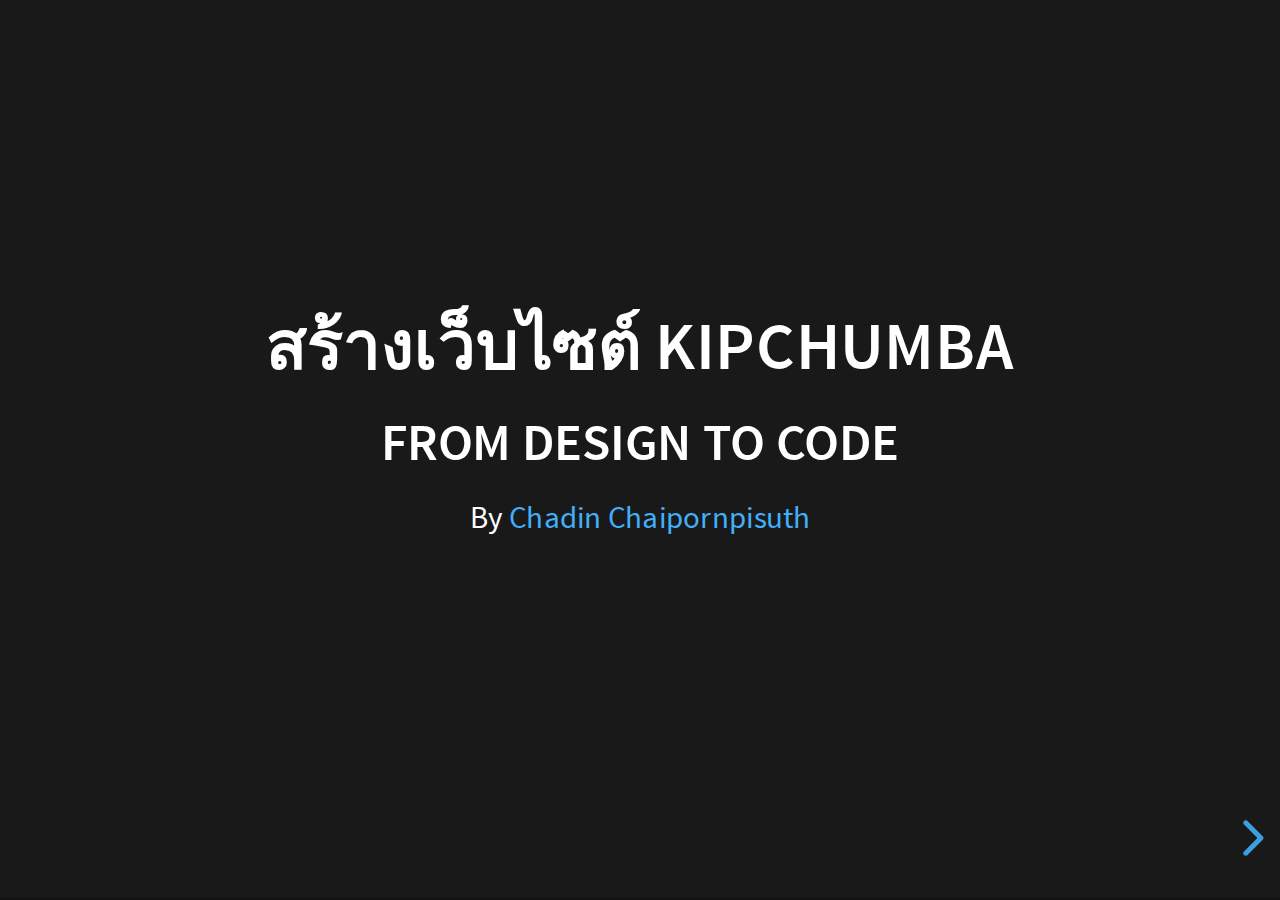
<file: slide/index.html>
<!doctype html>
<html>
	<head>
		<meta charset="utf-8">
		<meta name="viewport" content="width=device-width, initial-scale=1.0, maximum-scale=1.0, user-scalable=no">

		<title>สร้างเว็บไซต์ Kipchumba</title>

		<link rel="stylesheet" href="dist/reset.css">
		<link rel="stylesheet" href="dist/reveal.css">
		<!-- <link rel="stylesheet" href="dist/theme/solarized.css"> -->

		<!-- Theme used for syntax highlighted code -->
		<link rel="stylesheet" href="plugin/highlight/monokai.css">
		<link rel="stylesheet" href="dist/theme/black.css">
		<style type="text/css">
			.make-it-pop {
  filter: drop-shadow(0 0 10px purple);
}
		</style>
	</head>
	<body>
		<div class="reveal">
			<div class="slides">
				<div class="reveal">
				  <div class="slides">
				    <section>
					<h3>สร้างเว็บไซต์ Kipchumba</h3>
					<h6>From Design to Code</h6>
					<p>
						<small>By <a href="https://chadinchaipornpisuth.web.app/">Chadin Chaipornpisuth</a></small>
					</p>
				</section>
				<section>
					<h2>Table of Content</h2>
					<ul>
						<li>Business</li>
						<li>Design</li>
						<li>Product Version 1</li>
					</ul>
				</section>
				<section>
					<section>
						<h1>Business</h1>
					</section>
					<section data-transition="slide" data-background="#777" data-background-iframe="./canvas" data-background-interactive>
						<!-- <div style="position: absolute; width: 40%; right: 0; box-shadow: 0 1px 4px rgba(0,0,0,0.5), 0 5px 25px rgba(0,0,0,0.2); background-color: rgba(200, 200, 200, 0.2); color: #fff; padding: 20px; font-size: 20px; text-align: left;">
							<h2>Canvas</h2>
							<p></p>
						</div> -->
					</section>
					<section>
						<h2>Customer Journey</h2>
						<p>ลูกค้ารู้จัก Brand จาก เพื่อน/Facebook Page</p>
						<p>ลูกค้าเปิด Facebook Page เพื่อดูสินค้าล่าสุด</p>
						<p>ลูกค้าเปิด เว็บไซต์ เพื่อดูสินค้า/ตัวเลือกอื่น ๆ</p>
						<p>ลูกค้าใหม่ลองเทียบราคากับร้านอื่น ๆ</p>
						<p>ลูกค้า สั่งซื้อทาง/โอนเงิน Facebook Page</p>
						<p>รอรับสินค้าที่บ้าน</p>
					</section>
				</section>
				<section>
					<section>
						<h1>Design</h1>
					</section>
					<section data-transition="slide">
						Play Interactive <a class="r-fit-text" href="https://framer.com/share/czP90NfGddYtJgSf8U9J/LAebqUHs4" target="_blank" rel="noopener noreferrer">Design</a>
					</section>
					<section>
						<h1>Home</h1>
						<img src="./image/home.png" alt="">
					</section>
					<section>
						<h3>คำอธิบายหน้า Home (หน้าแรก)</h3>
						<h6 class="fragment">Grab Attention</h6>
						<p class="fragment">หน้าแรกต้องการสร้าง Inspiration ในผู้เข้าชมรู้สึกอยากเคลื่อนที่ โดยใช้ภาพ Background (stock) ที่เกี่ยวกับการวิ่ง มีจุดเด่นอยู่ทางขวา เหลือพื้นที่ให้ใส่องค์ประกอบอื่น ๆ</p>
						<p class="fragment">ด้านบนซ้าย เป็นโลโก้ เมื่อกดกลับสู่หน้าแรก + ชื่อร้าน</p>
						<p class="fragment">ด้านบนขวา Navbar เป็น ข้อความ สไตล์ minimal ดูง่าย 3-5 ตัวเลือก เรียงตาม Customer Journey</p>
						<p class="fragment">ข้อความทางซ้าย สโลแกน ที่ทำให้นึกถึงร้าน เป็นจุดที่ 2 ที่ผู้เข้าชมจะสังเกตต่อจากจุดเด่น ใช้ฟอนต์ (bold) สีตัดกับพื้นหลัง อาจใส่เงา ทำให้อ่านง่าย,สะดุดตา</p>
					</section>
					<section>
						<h1>About</h1>
						<img src="./image/about1.png" alt="">
					</section>
					<section>
						<h3>คำอธิบายหน้า About</h3>
						<h6 class="fragment">สร้าง Trust</h6>
						<p class="fragment">บอกว่าร้านขายอะไรบ้าง ข้อมูลอื่น ๆ เช่น สถิติ จำนวนลูกค้า จำนวนคู่ที่ขายไปแล้ว Testimonial</p>
						<p class="fragment">จากภาพคือแค่จะบอกว่าร้านขาย Brand อะไรบ้าง มีปุ่มให้กดหรือลากเพื่อเลื่อนก็ได้ ซึ่งหลังๆขายแต่ Nike ก็เลยเปลี่ยนออก</p>
						<p class="fragment">Version 1 เปลี่ยนเป็นเหตุผลว่าทำไมต้องซึ้อร้านนี้</p>
					</section>
					<section>
						<h1>Product</h1>
						<img src="./image/SingleProduct1.png" alt="">
					</section>
					<section>
						<h3>คำอธิบายหน้า Product</h3>
						<h6 class="fragment">ให้ข้อมูล</h6>
						<p class="fragment">แสดงภาพสินค้า ด้านซ้าย จุดเด่น1</p>
						<p class="fragment">ด้านขวา แสดงชื้อสินค้า จุดเด่น2</p>
						<p class="fragment">ต่อด้วย ราคา จุดเด่น3</p>
						<p class="fragment">ต่อด้วย ไซส์ ที่มี</p>
						<p class="fragment">ปุ่มสั่งซื้อ (Call To Action)</p>
					</section>
					<section>
						<h1>Contact</h1>
						<img src="./image/contact1.png" alt="">
					</section>
					<section>
						<h3>คำอธิบายหน้า Contact</h3>
						<h6 class="fragment">ช่องทางที่สามารถติดต่อกับผู้ดูแลร้าน</h6>
						<p class="fragment">ด้านซ้าย แสดงช่องทางหลักที่ลูกค้าสะดวกติดต่อเข้ามา จุดเด่น1</p>
						<p class="fragment">ต่อด้วย ทางเลือกที่สะดวกให้ลูกค้าติดต่อเข้ามา จุดเด่น2</p>
						<p class="fragment">หน้าคนที่คุยด้วย (ไม่ได้คุยกับบอต) เห็นแล้วน่าคุยด้วย</p>
					</section>
					<section>
						<h3>ปัญหาขั้นตอน Design</h3>
						<ul>
							<li>ไม่คุ้นชินกับเครื่องมือ</li>
						</ul>
					</section>
				</section>
				<section>
					<section>
						<h1>Product <span class="fragment">Version 1</span></h1>
					</section>
					<section data-background="#FFF" data-background-iframe="../" data-background-interactive>
					</section>
					<section>
						<img src="./image/homeV1.png" alt="">
						<h3>คำอธิบายหน้า Home V1</h3>
						<p>จากที่ออกแบบไว้<span class="fragment">ใช้รูป BG น่าจะจริงแทน Stock</span><span class="fragment"> + Slogan เด่นขึ้น
							รองเท้านักวิ่ง => รองเท้าวิ่ง ราคานักวิ่ง</span></p>
					</section>
					<section>
						<img src="./image/aboutV1.png" alt="">
						<h3>คำอธิบายหน้า About V1</h3>
						<p><span class="fragment">ขายอะไร</span><span class="fragment"> + 3 ข้อได้เปรียบ (จุดขายที่เรามีแต่ร้านอื่นไม่มี)</span></p>
					</section>
					<section>
						<img src="./image/productV1.png" alt="">
						<h3>คำอธิบายหน้า Product V1</h3>
						<p><span class="fragment">จากที่ออกแบบ แสดงสินค้าตัวเดียว</span>
						<span class="fragment">=> แสดงสินค้าหลายตัวแล้วค่อยกดเลือกดูรายละเอียดทีละตัว</span></p>
					</section>
					<section>
						<img src="./image/contactV1.png" alt="">
						<h3>คำอธิบายหน้า Contact V1</h3>
						<p class="fragment">จากที่ออกแบบ ไม่เหมาะกับรูปแบบ Mobile คือ ต้องการให้รูปขึ้นก่อน</p>
					</section>
				</section>
				<section data-background="#FFF" data-background-iframe="https://datastudio.google.com/embed/reporting/40c0d8bb-e53b-46c7-9b36-478175da6c7d" data-background-interactive>
					</section>
				<section></section>
				  </div>
				</div>
			</div>
		</div>

		<script src="dist/reveal.js"></script>
		<script src="plugin/notes/notes.js"></script>
		<script src="plugin/markdown/markdown.js"></script>
		<script src="plugin/highlight/highlight.js"></script>
		<script>
			// More info about initialization & config:
			// - https://revealjs.com/initialization/
			// - https://revealjs.com/config/
			Reveal.initialize({
				hash: true,
				autoPlayMedia: true,

				// Learn about plugins: https://revealjs.com/plugins/
				plugins: [ RevealMarkdown, RevealHighlight, RevealNotes ]
			});
			Reveal.on( 'make-it-pop', () => {
			  console.log('✨');
			} );
			Reveal.configure({
  keyboard: {
    27: () => { console.log('esc') }, // do something custom when ESC is pressed
    32: 'next', // go to the next slide when the ENTER key is pressed
    13: 'next' // go to the next slide when the SPACEBAR key is pressed
  }
});
		</script>
	</body>
</html>
</file>
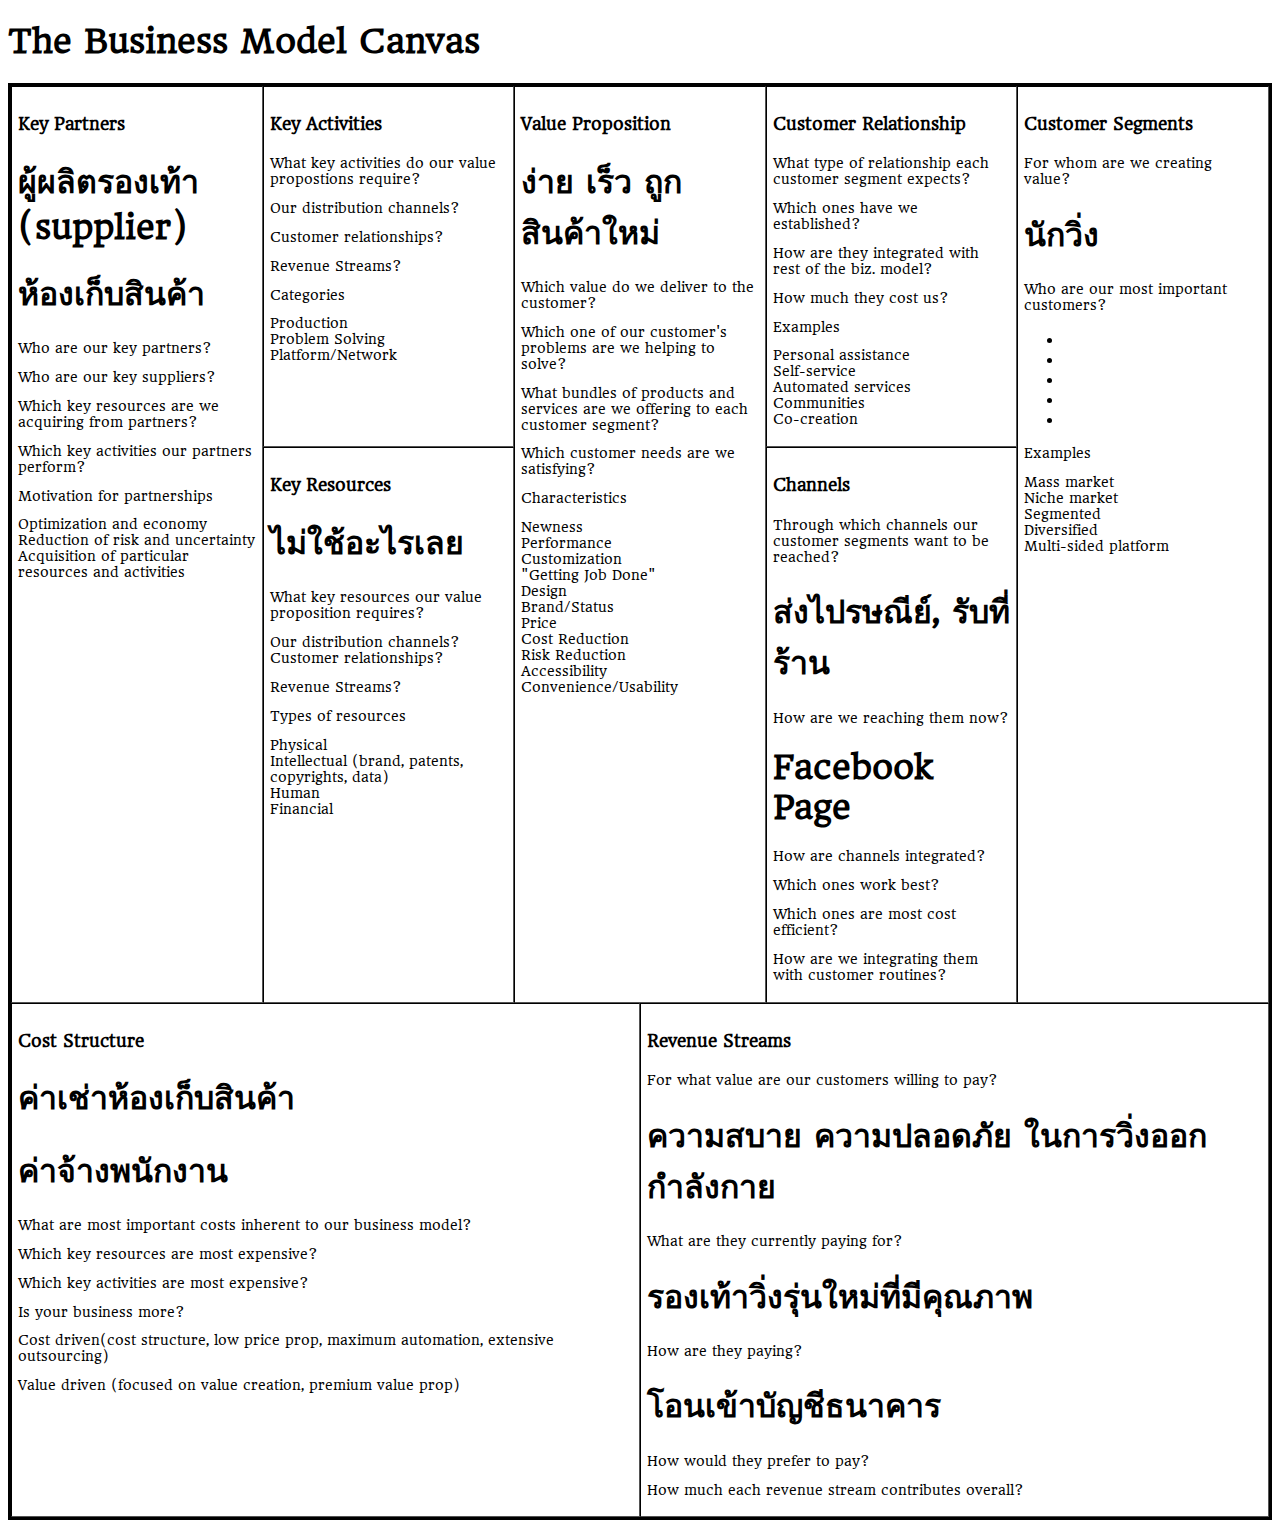
<file: slide/canvas/index.html>
<!DOCTYPE html>
<html lang="en">
  <head>
    <meta charset="utf-8">
    <title>The Business Model Canvas</title>
    <meta name="viewport" content="width=device-width, initial-scale=1.0">
    <link href="css/canvas.css" rel="stylesheet">
    <meta name="description" content="Business Model Canvas Template">
    <meta name="author" content="">
    <link href='http://fonts.googleapis.com/css?family=Headland+One' rel='stylesheet' type='text/css'>
  </head>
  <body>
    <div class="container">
      <h1>The Business Model Canvas</h1>
      <!-- Canvas -->
      <table id="bizcanvas" cellspacing="0" border="1">
        <!-- Upper part -->
        <tr>
          <td colspan="2" rowspan="2">
            <h4>Key Partners</h4>
            <h1>ผู้ผลิตรองเท้า (supplier)</h1>
            <h1>ห้องเก็บสินค้า</h1>
            <p>Who are our key partners?</p>
            <p>Who are our key suppliers?</p>
            <p>Which key resources are we acquiring from partners?</p>
            <p>Which key activities our partners perform?</p>
            <p><strong>Motivation for partnerships</strong></p>
            <p>
              Optimization and economy <br />
              Reduction of risk and uncertainty <br />
              Acquisition of particular resources and activities <br />
            </p>
          </td>
          <td colspan="2">
            <h4>Key Activities</h4>
            <p>What key activities do our value propostions require?</p>
            <p>Our distribution channels?</p>
            <p>Customer relationships?</p>
            <p>Revenue Streams?</p>
            <p><strong>Categories</strong></p>
            <p>
              Production <br />
              Problem Solving <br />
              Platform/Network <br />
            </p>
          </td>
          <td colspan="2" rowspan="2">
            <h4>Value Proposition</h4>
            <h1>ง่าย เร็ว ถูก สินค้าใหม่</h1>
            <p>Which value do we deliver to the customer?</p>
            <p>Which one of our customer's problems are we helping to solve?</p>
            <p>What bundles of products and services are we offering to each customer segment?</p>
            <p>Which customer needs are we satisfying?</p>
            <p><strong>Characteristics</strong></p>
            <p>
              Newness <br />
              Performance <br />
              Customization <br />
              "Getting Job Done" <br />
              Design <br />
              Brand/Status <br />
              Price <br />
              Cost Reduction <br />
              Risk Reduction <br />
              Accessibility <br />
              Convenience/Usability <br />
            </p>
          </td>
          <td colspan="2">
            <h4>Customer Relationship</h4>
            <p>What type of relationship each customer segment expects?</p>
            <p>Which ones have we established?</p>
            <p>How are they integrated with rest of the biz. model?</p>
            <p>How much they cost us?</p>
            <p><strong>Examples</strong></p>
            <p>
              Personal assistance<br />
              Self-service<br />
              Automated services<br />
              Communities<br />
              Co-creation<br />
            </p>
          </td>
          <td colspan="2" rowspan="2">
            <h4>Customer Segments</h4>
            <p>For whom are we creating value?</p>
            <h1>นักวิ่ง</h1>
            <p>Who are our most important customers?</p>
            <ul>
              <li></li>
              <li></li>
              <li></li>
              <li></li>
              <li></li>
            </ul>
            <p><strong>Examples</strong></p>
            <p>
              Mass market<br />
              Niche market<br />
              Segmented<br />
              Diversified<br />
              Multi-sided platform<br />
            </p>
          </td>
        </tr>

        <!-- Lower part -->
        <tr>
          <td colspan="2">
            <h4>Key Resources</h4>
            <h1>ไม่ใช้อะไรเลย</h1>
            <p>What key resources our value proposition requires?</p>
            <p>Our distribution channels? Customer relationships?</p>
            <p>Revenue Streams?</p>
            <p><strong>Types of resources</strong></p>
            <p> 
              Physical <br />
              Intellectual (brand, patents, copyrights, data) <br />
              Human <br />
              Financial
            </p>
          </td>
          <td colspan="2">
            <h4>Channels</h4>
            <p>Through which channels our customer segments want to be reached?</p>
            <h1>ส่งไปรษณีย์, รับที่ร้าน</h1>
            <p>How are we reaching them now?</p>
            <h1>Facebook Page</h1>
            <p>How are channels integrated?</p>
            <p>Which ones work best?</p>
            <p>Which ones are most cost efficient?</p>
            <p>How are we integrating them with customer routines?</p>
          </td>
        </tr>
        <tr>
          <td colspan="5">
            <h4>Cost Structure</h4>
            <h1>ค่าเช่าห้องเก็บสินค้า</h1>
            <h1>ค่าจ้างพนักงาน</h1>
            <p>What are most important costs inherent to our business model?</p>
            <p>Which key resources are most expensive?</p>
            <p>Which key activities are most expensive?</p>
            <p><strong>Is your business more?</strong></p>
            <p>Cost driven(cost structure, low price prop, maximum automation, extensive outsourcing)</p>
            <p>Value driven (focused on value creation, premium value prop)</p>
          </td>
          <td colspan="5">
            <h4>Revenue Streams</h4>
            <p>For what value are our customers willing to pay?</p>
            <h1>ความสบาย ความปลอดภัย ในการวิ่งออกกำลังกาย</h1>
            <p>What are they currently paying for?</p>
            <h1>รองเท้าวิ่งรุ่นใหม่ที่มีคุณภาพ</h1>
            <p>How are they paying?</p>
            <h1>โอนเข้าบัญชีธนาคาร</h1>
            <p>How would they prefer to pay?</p>
            <p>How much each revenue stream contributes overall?</p>
          </td>
        </tr>
      </table>
      <!-- /Canvas -->
    </div>

    <!-- Javascript loading -->
    <script src="js/jquery.min.js"></script>
    <script src="js/canvas.js"></script>
  </body>
</html>
</file>
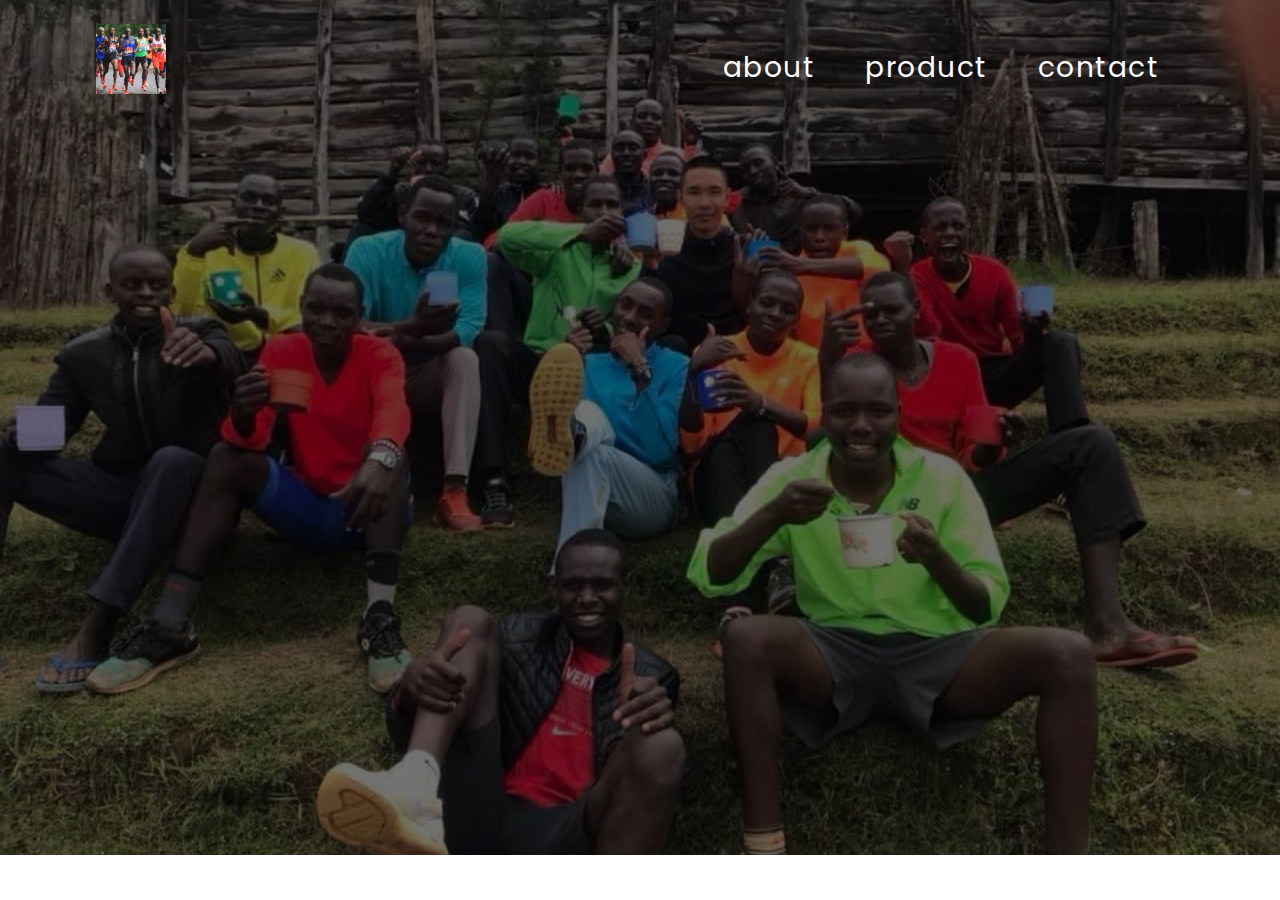
<file: template/v2.html>
<!DOCTYPE html>
<html>
<head>
  <title>Contact</title>
  <meta name="viewport" content="width=device-width, initial-scale=1.0">
  <meta charset="utf-8">
  <link rel="shortcut icon" href="../image/logo.jpg" type="image/x-icon">
	<meta property="og:image" content="../image/logo.jpg" />
    <link rel="stylesheet" href="../style.css">
</head>
    <div class="container bg">
        <div class="navBar">
          <div class="logo">
            <a href="../">
              <img src="../image/logo.jpg" style="width: 70px;" alt="logo" />
            </a>
          </div>
          <ul>
            <li><a href="../about">about</a></li>
            <li><a href="../product">product</a></li>
            <li><a href="../contact">contact</a></li>
          </ul>
        </div>
    </div>
</body>
</html>
</file>
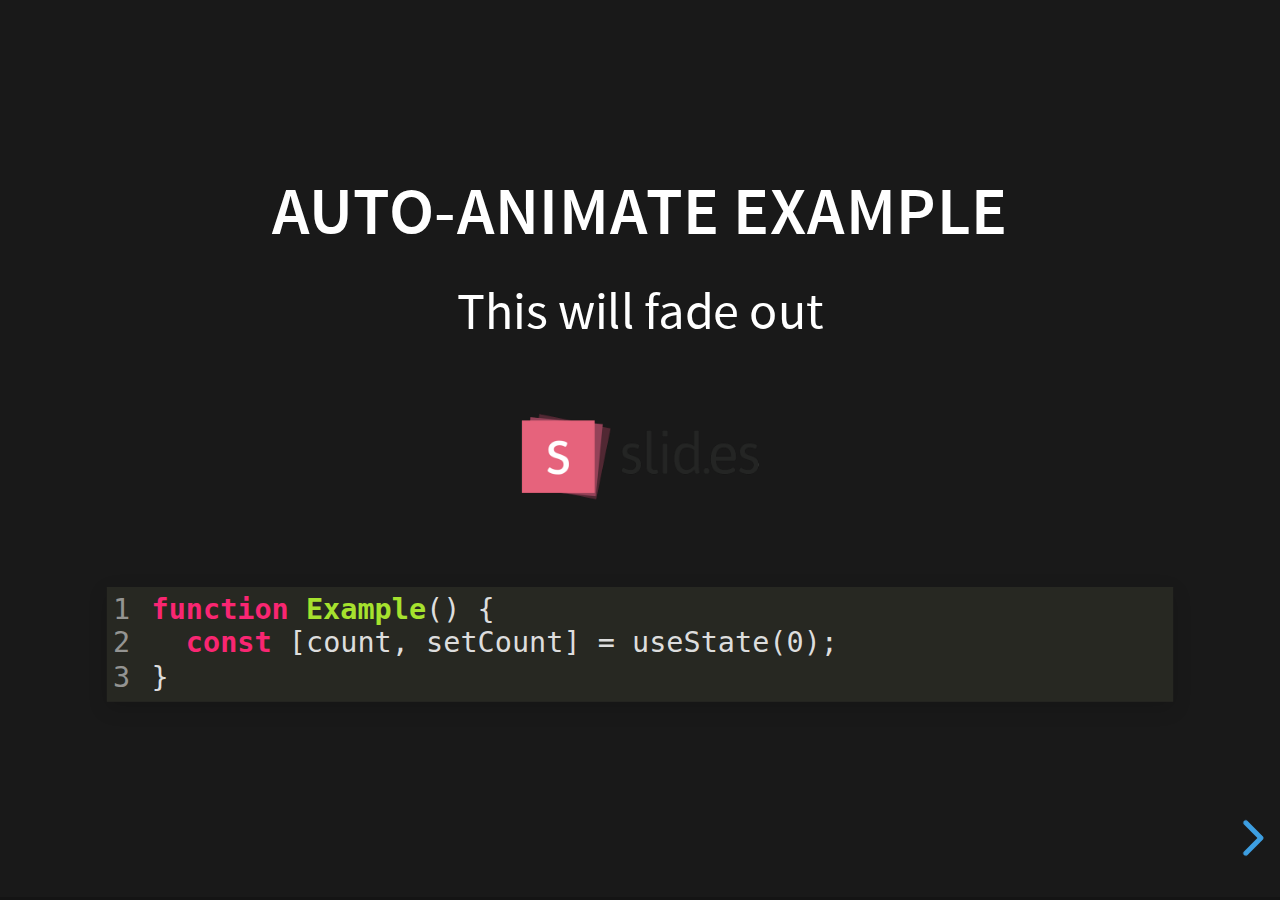
<file: slide/examples/auto-animate.html>
<!doctype html>
<html lang="en">

	<head>
		<meta charset="utf-8">

		<title>reveal.js - Auto Animate</title>

		<meta name="viewport" content="width=device-width, initial-scale=1.0, maximum-scale=1.0, user-scalable=no">

		<link rel="stylesheet" href="../dist/reveal.css">
		<link rel="stylesheet" href="../dist/theme/black.css" id="theme">
		<link rel="stylesheet" href="../plugin/highlight/monokai.css">
	</head>

	<body>

		<div class="reveal">

			<div class="slides">
				<section data-auto-animate data-auto-animate-unmatched="fade">
					<h3>Auto-Animate Example</h3>
					<p>This will fade out</p>
					<img src="assets/image1.png" style="height: 100px;">
					<pre data-id="code"><code data-line-numbers class="hljs" data-trim>
						function Example() {
						  const [count, setCount] = useState(0);
						}
					</code></pre>
				</section>
				<section data-auto-animate data-auto-animate-unmatched="fade">
					<h3>Auto-Animate Example</h3>
					<p style="opacity: 0.2; margin-top: 100px;">This will fade out</p>
					<p>This element is unmatched</p>
					<img src="assets/image1.png" style="height: 150px;">
					<pre data-id="code"><code data-line-numbers class="hljs" data-trim>
						function Example() {
						  New line!
						  const [count, setCount] = useState(0);
						}
					</code></pre>
				</section>

				<section data-auto-animate>
					<p data-id="text-props" style="background: #555; line-height: 1em; letter-spacing: 0em;">Line Height & Letter Spacing</p>
				</section>
				<section data-auto-animate>
					<p data-id="text-props" style="background: #555; line-height: 3em; letter-spacing: 0.2em;">Line Height & Letter Spacing</p>
				</section>

				<section>
					<section data-auto-animate>
						<pre data-id="code"><code data-line-numbers class="hljs" data-trim>
							import React, { useState } from 'react';

							function Example() {
							  const [count, setCount] = useState(0);

							  return (
							    ...
							  );
							}
						</code></pre>
					</section>
					<section data-auto-animate>
						<pre data-id="code"><code data-line-numbers class="hljs" data-trim>
							function Example() {
							  const [count, setCount] = useState(0);

							  return (
							    &lt;div&gt;
							      &lt;p&gt;You clicked {count} times&lt;/p&gt;
							      &lt;button onClick={() =&gt; setCount(count + 1)}&gt;
							        Click me
							      &lt;/button&gt;
							    &lt;/div&gt;
							  );
							}
						</code></pre>
					</section>
					<section data-auto-animate>
						<pre data-id="code"><code data-line-numbers class="hljs" data-trim>
							function Example() {
							  // A comment!
							  const [count, setCount] = useState(0);

							  return (
							    &lt;div&gt;
							      &lt;p&gt;You clicked {count} times&lt;/p&gt;
							      &lt;button onClick={() =&gt; setCount(count + 1)}&gt;
							        Click me
							      &lt;/button&gt;
							    &lt;/div&gt;
							  );
							}
						</code></pre>
					</section>
				</section>

				<section>
					<section data-auto-animate>
						<h3>Swapping list items</h3>
						<ul>
							<li>One</li>
							<li>Two</li>
							<li>Three</li>
						</ul>
					</section>
					<section data-auto-animate>
						<h3>Swapping list items</h3>
						<ul>
							<li>Two</li>
							<li>One</li>
							<li>Three</li>
						</ul>
					</section>
					<section data-auto-animate>
						<h3>Swapping list items</h3>
						<ul>
							<li>Two</li>
							<li>Three</li>
							<li>One</li>
						</ul>
					</section>
				</section>

				<section data-auto-animate style="height: 600px">
					<h3 style="opacity: 0.3; font-size: 18px;">SLIDE 1</h3>
					<h2 data-id="title" style="margin-top: 260px;">Animate Anything</h2>
					<div data-id="1" style="background: white; position: absolute; top: 150px; left: 16%; width: 60px; height: 60px;"></div>
					<div data-id="2" style="background: white; position: absolute; top: 150px; left: 36%; width: 60px; height: 60px;"></div>
					<div data-id="3" style="background: white; position: absolute; top: 150px; left: 56%; width: 60px; height: 60px;"></div>
					<div data-id="4" style="background: white; position: absolute; top: 150px; left: 76%; width: 60px; height: 60px;"></div>
				</section>
				<section data-auto-animate style="height: 600px">
					<h3 style="opacity: 0.3; font-size: 18px;">SLIDE 2</h3>
					<h2 data-id="title" style="margin-top: 500px">With Auto Animate</h2>
					<div data-id="1" style="background: cyan; position: absolute; bottom: 190px; left: 16%; width: 60px; height: 60px;"></div>
					<div data-id="2" style="background: magenta; position: absolute; bottom: 190px; left: 36%; width: 60px; height: 160px;"></div>
					<div data-id="3" style="background: yellow; position: absolute; bottom: 190px; left: 56%; width: 60px; height: 260px;"></div>
					<div data-id="4" style="background: red; position: absolute; bottom: 190px; left: 76%; width: 60px; height: 360px;"></div>
				</section>
				<section data-auto-animate style="height: 600px">
					<h3 style="opacity: 0.3; font-size: 18px;">SLIDE 3</h3>
					<h2 data-id="title" style="margin-top: 500px; opacity: 0;">With Auto Animate</h2>
					<div data-id="1" style="background: cyan; position: absolute; top: 50%; left: 50%; width: 400px; height: 400px; margin: -200px 0 0 -200px; border-radius: 400px;"></div>
					<div data-id="2" style="background: magenta; position: absolute; top: 50%; left: 50%; width: 300px; height: 300px; margin: -150px 0 0 -150px; border-radius: 400px;"></div>
					<div data-id="3" style="background: yellow; position: absolute; top: 50%; left: 50%; width: 200px; height: 200px; margin: -100px 0 0 -100px; border-radius: 400px;"></div>
					<div data-id="4" style="background: red; position: absolute; top: 50%; left: 50%; width: 100px; height: 100px; margin: -50px 0 0 -50px; border-radius: 400px;"></div>
				</section>
				<section data-auto-animate style="height: 600px">
					<h3 style="opacity: 0.3; font-size: 18px;">SLIDE 3</h3>
					<h2 data-id="title" style="margin-top: 500px; opacity: 0;">With Auto Animate</h2>
					<div data-id="1" style="background: red; position: absolute; top: 250px; left: 16%; width: 60px; height: 60px;"></div>
					<div data-id="2" style="background: yellow; position: absolute; top: 250px; left: 36%; width: 60px; height: 60px;"></div>
					<div data-id="3" style="background: magenta; position: absolute; top: 250px; left: 56%; width: 60px; height: 60px;"></div>
					<div data-id="4" style="background: cyan; position: absolute; top: 250px; left: 76%; width: 60px; height: 60px;"></div>
				</section>

				<section data-auto-animate data-auto-animate-id="a">
					<h2>data-auto-animate-id="a"</h2>
					<h3>A1</h3>
				</section>
				<section data-auto-animate data-auto-animate-id="a">
					<h2>data-auto-animate-id="a"</h2>
					<h3>A1</h3>
					<h3>A2</h3>
				</section>
				<section data-auto-animate data-auto-animate-id="b">
					<h2>data-auto-animate-id="b"</h2>
					<h3>B1</h3>
				</section>
				<section data-auto-animate data-auto-animate-id="b">
					<h2>data-auto-animate-id="b"</h2>
					<h3>B1</h3>
					<h3>B2</h3>
				</section>

				<section>
					<section id="stacked-slide-1" data-auto-animate>
						<a href="#/stacked-slide-1">Slide 1</a><br>
						<a href="#/stacked-slide-2">Slide 2</a><br>
						<a href="#/stacked-slide-3">Slide 3</a><br>
						<a href="#/stacked-slide-4">Slide 4</a><br>
						<div data-id="anim" style="background: indigo; padding: 8px; width: 50px; height: 50px; position: absolute; left: 0px;">A</div>
					</section>
					<section id="stacked-slide-2" data-auto-animate>
						<a href="#/stacked-slide-1">Slide 1</a><br>
						<a href="#/stacked-slide-2">Slide 2</a><br>
						<a href="#/stacked-slide-3">Slide 3</a><br>
						<a href="#/stacked-slide-4">Slide 4</a><br>
						<div data-id="anim" style="background: indigo; padding: 8px; width: 50px; height: 50px; position: absolute; left: 25%;">A</div>
					</section>
					<section id="stacked-slide-3" data-auto-animate>
						<a href="#/stacked-slide-1">Slide 1</a><br>
						<a href="#/stacked-slide-2">Slide 2</a><br>
						<a href="#/stacked-slide-3">Slide 3</a><br>
						<a href="#/stacked-slide-4">Slide 4</a><br>
						<div data-id="anim" style="background: indigo; padding: 8px; width: 50px; height: 50px; position: absolute; left: 50%;">A</div>
					</section>
					<section id="stacked-slide-4" data-auto-animate>
						<a href="#/stacked-slide-1">Slide 1</a><br>
						<a href="#/stacked-slide-2">Slide 2</a><br>
						<a href="#/stacked-slide-3">Slide 3</a><br>
						<a href="#/stacked-slide-4">Slide 4</a><br>
						<div data-id="anim" style="background: indigo; padding: 8px; width: 50px; height: 50px; position: absolute; left: 75%;">A</div>
					</section>
				</section>

			</div>

		</div>

		<script src="../dist/reveal.js"></script>
		<script src="../plugin/highlight/highlight.js"></script>
		<script>
			Reveal.initialize({
				center: true,
				hash: true,
				plugins: [ RevealHighlight ]
			});
		</script>

	</body>
</html>
</file>
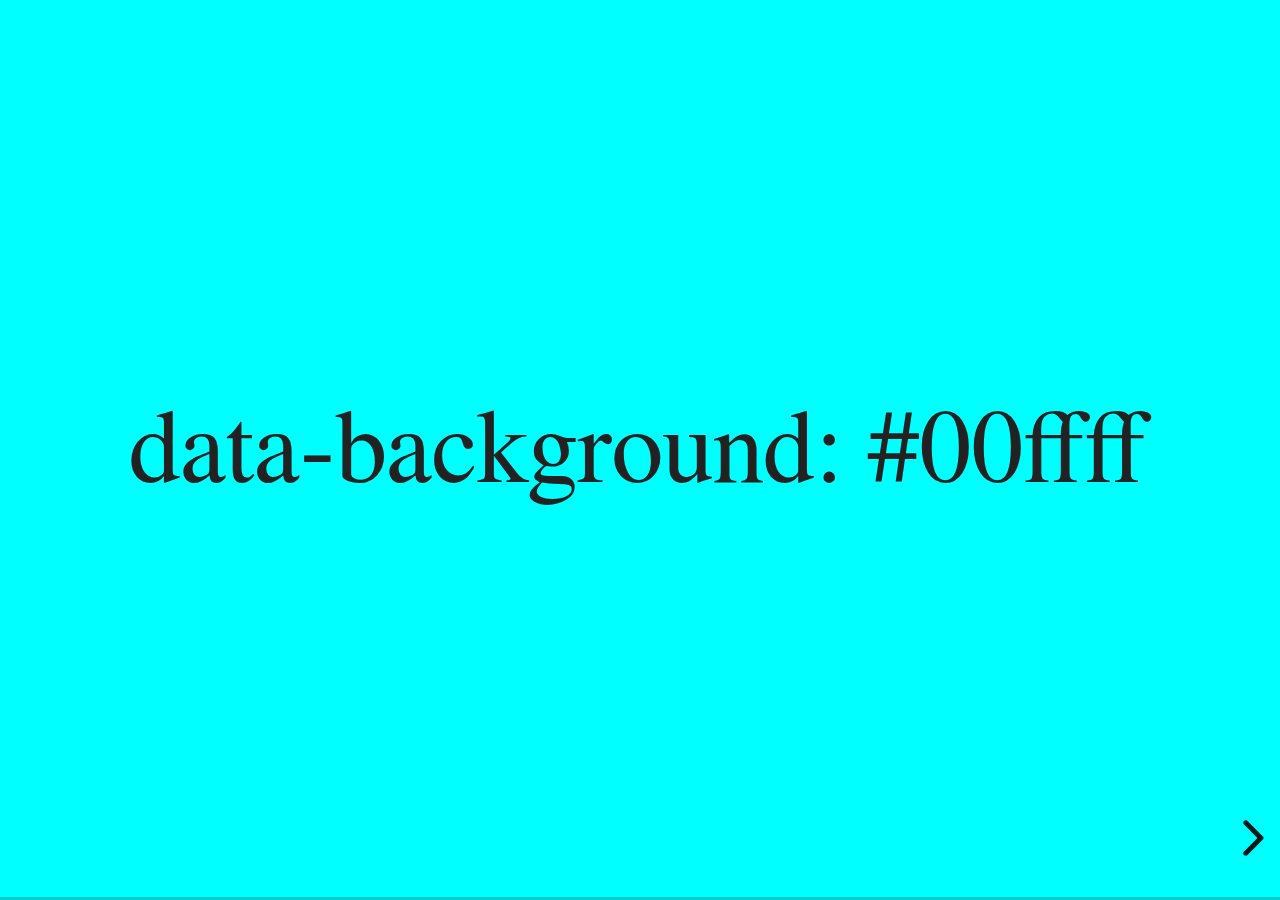
<file: slide/examples/backgrounds.html>
<!doctype html>
<html lang="en">

	<head>
		<meta charset="utf-8">

		<title>reveal.js - Slide Backgrounds</title>

		<meta name="viewport" content="width=device-width, initial-scale=1.0, maximum-scale=1.0, user-scalable=no">

		<link rel="stylesheet" href="../dist/reveal.css">
		<link rel="stylesheet" href="../dist/theme/serif.css" id="theme">
		<style type="text/css" media="screen">
			.slides section.has-dark-background,
			.slides section.has-dark-background h2 {
				color: #fff;
			}
			.slides section.has-light-background,
			.slides section.has-light-background h2 {
				color: #222;
			}
		</style>
	</head>

	<body>

		<div class="reveal">

			<div class="slides">

				<section data-background="#00ffff">
					<h2>data-background: #00ffff</h2>
				</section>

				<section data-background="#bb00bb">
					<h2>data-background: #bb00bb</h2>
				</section>

				<section data-background-color="lightblue">
					<h2>data-background: lightblue</h2>
				</section>

				<section>
					<section data-background="#ff0000">
						<h2>data-background: #ff0000</h2>
					</section>
					<section data-background="rgba(0, 0, 0, 0.2)">
						<h2>data-background: rgba(0, 0, 0, 0.2)</h2>
					</section>
					<section data-background="salmon">
						<h2>data-background: salmon</h2>
					</section>
				</section>

				<section data-background="rgba(0, 100, 100, 0.2)">
					<section>
						<h2>Background applied to stack</h2>
					</section>
					<section>
						<h2>Background applied to stack</h2>
					</section>
					<section data-background="rgb(66, 66, 66)">
						<h2>Background applied to slide inside of stack</h2>
					</section>
				</section>

				<section data-background-transition="slide" data-background="assets/image1.png">
					<h2>Background image</h2>
				</section>

				<section>
					<section data-background-transition="slide" data-background="assets/image1.png">
						<h2>Background image</h2>
					</section>
					<section data-background-transition="slide" data-background="assets/image1.png">
						<h2>Background image</h2>
					</section>
				</section>

				<section data-background="assets/image2.png" data-background-size="100px" data-background-repeat="repeat" data-background-color="#111">
					<h2>Background image</h2>
					<pre>data-background-size="100px" data-background-repeat="repeat" data-background-color="#111"</pre>
				</section>

				<section data-background="#888888">
					<h2>Same background twice (1/2)</h2>
				</section>
				<section data-background="#888888">
					<h2>Same background twice (2/2)</h2>
				</section>

				<section data-background-video="https://s3.amazonaws.com/static.slid.es/site/homepage/v1/homepage-video-editor.mp4,https://s3.amazonaws.com/static.slid.es/site/homepage/v1/homepage-video-editor.webm">
					<h2>Video background</h2>
				</section>

				<section data-background-iframe="https://slides.com/news/make-better-presentations/embed?style=hidden&autoSlide=4000">
					<h2>Iframe background</h2>
				</section>

				<section>
					<section data-background="#417203">
						<h2>Same background twice vertical (1/2)</h2>
					</section>
					<section data-background="#417203">
						<h2>Same background twice vertical (2/2)</h2>
					</section>
				</section>

				<section data-background="#934f4d">
					<h2>Same background from horizontal to vertical (1/3)</h2>
				</section>
				<section>
					<section data-background="#934f4d">
						<h2>Same background from horizontal to vertical (2/3)</h2>
					</section>
					<section data-background="#934f4d">
						<h2>Same background from horizontal to vertical (3/3)</h2>
					</section>
				</section>

			</div>

		</div>

		<script src="../dist/reveal.js"></script>
		<script>

			// Full list of configuration options:
			// https://revealjs.revealjs.com/config/
			Reveal.initialize({
				center: true,

				transition: 'linear',
				// transitionSpeed: 'slow',
				// backgroundTransition: 'slide'
			});

		</script>

	</body>
</html>
</file>
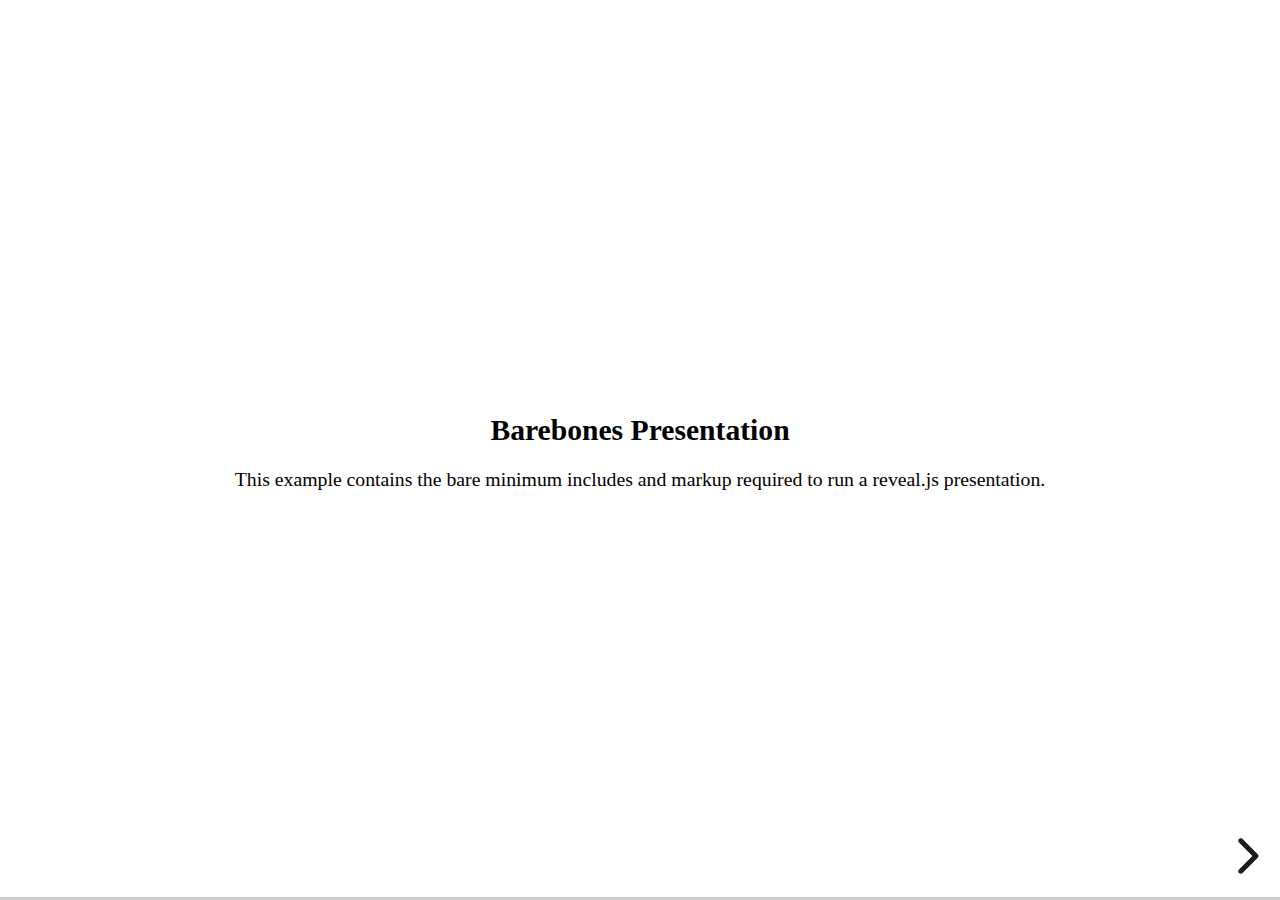
<file: slide/examples/barebones.html>
<!doctype html>
<html lang="en">
	<head>
		<meta charset="utf-8">
		<title>reveal.js - Barebones</title>
		<link rel="stylesheet" href="../dist/reveal.css">
	</head>
	<body>

		<div class="reveal">
			<div class="slides">

				<section>
					<h2>Barebones Presentation</h2>
					<p>This example contains the bare minimum includes and markup required to run a reveal.js presentation.</p>
				</section>

				<section>
					<h2>No Theme</h2>
					<p>There's no theme included, so it will fall back on browser defaults.</p>
				</section>

			</div>
		</div>

		<script src="../dist/reveal.js"></script>
		<script>
			Reveal.initialize();
		</script>

	</body>
</html>
</file>
<file: slide/dist/reveal.css>
/*!
* reveal.js 4.3.1
* https://revealjs.com
* MIT licensed
*
* Copyright (C) 2011-2022 Hakim El Hattab, https://hakim.se
*/
.reveal .r-stretch,.reveal .stretch{max-width:none;max-height:none}.reveal pre.r-stretch code,.reveal pre.stretch code{height:100%;max-height:100%;box-sizing:border-box}.reveal .r-fit-text{display:inline-block;white-space:nowrap}.reveal .r-stack{display:grid}.reveal .r-stack>*{grid-area:1/1;margin:auto}.reveal .r-hstack,.reveal .r-vstack{display:flex}.reveal .r-hstack img,.reveal .r-hstack video,.reveal .r-vstack img,.reveal .r-vstack video{min-width:0;min-height:0;-o-object-fit:contain;object-fit:contain}.reveal .r-vstack{flex-direction:column;align-items:center;justify-content:center}.reveal .r-hstack{flex-direction:row;align-items:center;justify-content:center}.reveal .items-stretch{align-items:stretch}.reveal .items-start{align-items:flex-start}.reveal .items-center{align-items:center}.reveal .items-end{align-items:flex-end}.reveal .justify-between{justify-content:space-between}.reveal .justify-around{justify-content:space-around}.reveal .justify-start{justify-content:flex-start}.reveal .justify-center{justify-content:center}.reveal .justify-end{justify-content:flex-end}html.reveal-full-page{width:100%;height:100%;height:100vh;height:calc(var(--vh,1vh) * 100);overflow:hidden}.reveal-viewport{height:100%;overflow:hidden;position:relative;line-height:1;margin:0;background-color:#fff;color:#000}.reveal-viewport:-webkit-full-screen{top:0!important;left:0!important;width:100%!important;height:100%!important;transform:none!important}.reveal-viewport:-ms-fullscreen{top:0!important;left:0!important;width:100%!important;height:100%!important;transform:none!important}.reveal-viewport:fullscreen{top:0!important;left:0!important;width:100%!important;height:100%!important;transform:none!important}.reveal .slides section .fragment{opacity:0;visibility:hidden;transition:all .2s ease;will-change:opacity}.reveal .slides section .fragment.visible{opacity:1;visibility:inherit}.reveal .slides section .fragment.disabled{transition:none}.reveal .slides section .fragment.grow{opacity:1;visibility:inherit}.reveal .slides section .fragment.grow.visible{transform:scale(1.3)}.reveal .slides section .fragment.shrink{opacity:1;visibility:inherit}.reveal .slides section .fragment.shrink.visible{transform:scale(.7)}.reveal .slides section .fragment.zoom-in{transform:scale(.1)}.reveal .slides section .fragment.zoom-in.visible{transform:none}.reveal .slides section .fragment.fade-out{opacity:1;visibility:inherit}.reveal .slides section .fragment.fade-out.visible{opacity:0;visibility:hidden}.reveal .slides section .fragment.semi-fade-out{opacity:1;visibility:inherit}.reveal .slides section .fragment.semi-fade-out.visible{opacity:.5;visibility:inherit}.reveal .slides section .fragment.strike{opacity:1;visibility:inherit}.reveal .slides section .fragment.strike.visible{text-decoration:line-through}.reveal .slides section .fragment.fade-up{transform:translate(0,40px)}.reveal .slides section .fragment.fade-up.visible{transform:translate(0,0)}.reveal .slides section .fragment.fade-down{transform:translate(0,-40px)}.reveal .slides section .fragment.fade-down.visible{transform:translate(0,0)}.reveal .slides section .fragment.fade-right{transform:translate(-40px,0)}.reveal .slides section .fragment.fade-right.visible{transform:translate(0,0)}.reveal .slides section .fragment.fade-left{transform:translate(40px,0)}.reveal .slides section .fragment.fade-left.visible{transform:translate(0,0)}.reveal .slides section .fragment.current-visible,.reveal .slides section .fragment.fade-in-then-out{opacity:0;visibility:hidden}.reveal .slides section .fragment.current-visible.current-fragment,.reveal .slides section .fragment.fade-in-then-out.current-fragment{opacity:1;visibility:inherit}.reveal .slides section .fragment.fade-in-then-semi-out{opacity:0;visibility:hidden}.reveal .slides section .fragment.fade-in-then-semi-out.visible{opacity:.5;visibility:inherit}.reveal .slides section .fragment.fade-in-then-semi-out.current-fragment{opacity:1;visibility:inherit}.reveal .slides section .fragment.highlight-blue,.reveal .slides section .fragment.highlight-current-blue,.reveal .slides section .fragment.highlight-current-green,.reveal .slides section .fragment.highlight-current-red,.reveal .slides section .fragment.highlight-green,.reveal .slides section .fragment.highlight-red{opacity:1;visibility:inherit}.reveal .slides section .fragment.highlight-red.visible{color:#ff2c2d}.reveal .slides section .fragment.highlight-green.visible{color:#17ff2e}.reveal .slides section .fragment.highlight-blue.visible{color:#1b91ff}.reveal .slides section .fragment.highlight-current-red.current-fragment{color:#ff2c2d}.reveal .slides section .fragment.highlight-current-green.current-fragment{color:#17ff2e}.reveal .slides section .fragment.highlight-current-blue.current-fragment{color:#1b91ff}.reveal:after{content:"";font-style:italic}.reveal iframe{z-index:1}.reveal a{position:relative}@keyframes bounce-right{0%,10%,25%,40%,50%{transform:translateX(0)}20%{transform:translateX(10px)}30%{transform:translateX(-5px)}}@keyframes bounce-left{0%,10%,25%,40%,50%{transform:translateX(0)}20%{transform:translateX(-10px)}30%{transform:translateX(5px)}}@keyframes bounce-down{0%,10%,25%,40%,50%{transform:translateY(0)}20%{transform:translateY(10px)}30%{transform:translateY(-5px)}}.reveal .controls{display:none;position:absolute;top:auto;bottom:12px;right:12px;left:auto;z-index:11;color:#000;pointer-events:none;font-size:10px}.reveal .controls button{position:absolute;padding:0;background-color:transparent;border:0;outline:0;cursor:pointer;color:currentColor;transform:scale(.9999);transition:color .2s ease,opacity .2s ease,transform .2s ease;z-index:2;pointer-events:auto;font-size:inherit;visibility:hidden;opacity:0;-webkit-appearance:none;-webkit-tap-highlight-color:transparent}.reveal .controls .controls-arrow:after,.reveal .controls .controls-arrow:before{content:"";position:absolute;top:0;left:0;width:2.6em;height:.5em;border-radius:.25em;background-color:currentColor;transition:all .15s ease,background-color .8s ease;transform-origin:.2em 50%;will-change:transform}.reveal .controls .controls-arrow{position:relative;width:3.6em;height:3.6em}.reveal .controls .controls-arrow:before{transform:translateX(.5em) translateY(1.55em) rotate(45deg)}.reveal .controls .controls-arrow:after{transform:translateX(.5em) translateY(1.55em) rotate(-45deg)}.reveal .controls .controls-arrow:hover:before{transform:translateX(.5em) translateY(1.55em) rotate(40deg)}.reveal .controls .controls-arrow:hover:after{transform:translateX(.5em) translateY(1.55em) rotate(-40deg)}.reveal .controls .controls-arrow:active:before{transform:translateX(.5em) translateY(1.55em) rotate(36deg)}.reveal .controls .controls-arrow:active:after{transform:translateX(.5em) translateY(1.55em) rotate(-36deg)}.reveal .controls .navigate-left{right:6.4em;bottom:3.2em;transform:translateX(-10px)}.reveal .controls .navigate-left.highlight{animation:bounce-left 2s 50 both ease-out}.reveal .controls .navigate-right{right:0;bottom:3.2em;transform:translateX(10px)}.reveal .controls .navigate-right .controls-arrow{transform:rotate(180deg)}.reveal .controls .navigate-right.highlight{animation:bounce-right 2s 50 both ease-out}.reveal .controls .navigate-up{right:3.2em;bottom:6.4em;transform:translateY(-10px)}.reveal .controls .navigate-up .controls-arrow{transform:rotate(90deg)}.reveal .controls .navigate-down{right:3.2em;bottom:-1.4em;padding-bottom:1.4em;transform:translateY(10px)}.reveal .controls .navigate-down .controls-arrow{transform:rotate(-90deg)}.reveal .controls .navigate-down.highlight{animation:bounce-down 2s 50 both ease-out}.reveal .controls[data-controls-back-arrows=faded] .navigate-up.enabled{opacity:.3}.reveal .controls[data-controls-back-arrows=faded] .navigate-up.enabled:hover{opacity:1}.reveal .controls[data-controls-back-arrows=hidden] .navigate-up.enabled{opacity:0;visibility:hidden}.reveal .controls .enabled{visibility:visible;opacity:.9;cursor:pointer;transform:none}.reveal .controls .enabled.fragmented{opacity:.5}.reveal .controls .enabled.fragmented:hover,.reveal .controls .enabled:hover{opacity:1}.reveal:not(.rtl) .controls[data-controls-back-arrows=faded] .navigate-left.enabled{opacity:.3}.reveal:not(.rtl) .controls[data-controls-back-arrows=faded] .navigate-left.enabled:hover{opacity:1}.reveal:not(.rtl) .controls[data-controls-back-arrows=hidden] .navigate-left.enabled{opacity:0;visibility:hidden}.reveal.rtl .controls[data-controls-back-arrows=faded] .navigate-right.enabled{opacity:.3}.reveal.rtl .controls[data-controls-back-arrows=faded] .navigate-right.enabled:hover{opacity:1}.reveal.rtl .controls[data-controls-back-arrows=hidden] .navigate-right.enabled{opacity:0;visibility:hidden}.reveal[data-navigation-mode=linear].has-horizontal-slides .navigate-down,.reveal[data-navigation-mode=linear].has-horizontal-slides .navigate-up{display:none}.reveal:not(.has-vertical-slides) .controls .navigate-left,.reveal[data-navigation-mode=linear].has-horizontal-slides .navigate-left{bottom:1.4em;right:5.5em}.reveal:not(.has-vertical-slides) .controls .navigate-right,.reveal[data-navigation-mode=linear].has-horizontal-slides .navigate-right{bottom:1.4em;right:.5em}.reveal:not(.has-horizontal-slides) .controls .navigate-up{right:1.4em;bottom:5em}.reveal:not(.has-horizontal-slides) .controls .navigate-down{right:1.4em;bottom:.5em}.reveal.has-dark-background .controls{color:#fff}.reveal.has-light-background .controls{color:#000}.reveal.no-hover .controls .controls-arrow:active:before,.reveal.no-hover .controls .controls-arrow:hover:before{transform:translateX(.5em) translateY(1.55em) rotate(45deg)}.reveal.no-hover .controls .controls-arrow:active:after,.reveal.no-hover .controls .controls-arrow:hover:after{transform:translateX(.5em) translateY(1.55em) rotate(-45deg)}@media screen and (min-width:500px){.reveal .controls[data-controls-layout=edges]{top:0;right:0;bottom:0;left:0}.reveal .controls[data-controls-layout=edges] .navigate-down,.reveal .controls[data-controls-layout=edges] .navigate-left,.reveal .controls[data-controls-layout=edges] .navigate-right,.reveal .controls[data-controls-layout=edges] .navigate-up{bottom:auto;right:auto}.reveal .controls[data-controls-layout=edges] .navigate-left{top:50%;left:.8em;margin-top:-1.8em}.reveal .controls[data-controls-layout=edges] .navigate-right{top:50%;right:.8em;margin-top:-1.8em}.reveal .controls[data-controls-layout=edges] .navigate-up{top:.8em;left:50%;margin-left:-1.8em}.reveal .controls[data-controls-layout=edges] .navigate-down{bottom:-.3em;left:50%;margin-left:-1.8em}}.reveal .progress{position:absolute;display:none;height:3px;width:100%;bottom:0;left:0;z-index:10;background-color:rgba(0,0,0,.2);color:#fff}.reveal .progress:after{content:"";display:block;position:absolute;height:10px;width:100%;top:-10px}.reveal .progress span{display:block;height:100%;width:100%;background-color:currentColor;transition:transform .8s cubic-bezier(.26,.86,.44,.985);transform-origin:0 0;transform:scaleX(0)}.reveal .slide-number{position:absolute;display:block;right:8px;bottom:8px;z-index:31;font-family:Helvetica,sans-serif;font-size:12px;line-height:1;color:#fff;background-color:rgba(0,0,0,.4);padding:5px}.reveal .slide-number a{color:currentColor}.reveal .slide-number-delimiter{margin:0 3px}.reveal{position:relative;width:100%;height:100%;overflow:hidden;touch-action:pinch-zoom}.reveal.embedded{touch-action:pan-y}.reveal .slides{position:absolute;width:100%;height:100%;top:0;right:0;bottom:0;left:0;margin:auto;pointer-events:none;overflow:visible;z-index:1;text-align:center;perspective:600px;perspective-origin:50% 40%}.reveal .slides>section{perspective:600px}.reveal .slides>section,.reveal .slides>section>section{display:none;position:absolute;width:100%;pointer-events:auto;z-index:10;transform-style:flat;transition:transform-origin .8s cubic-bezier(.26,.86,.44,.985),transform .8s cubic-bezier(.26,.86,.44,.985),visibility .8s cubic-bezier(.26,.86,.44,.985),opacity .8s cubic-bezier(.26,.86,.44,.985)}.reveal[data-transition-speed=fast] .slides section{transition-duration:.4s}.reveal[data-transition-speed=slow] .slides section{transition-duration:1.2s}.reveal .slides section[data-transition-speed=fast]{transition-duration:.4s}.reveal .slides section[data-transition-speed=slow]{transition-duration:1.2s}.reveal .slides>section.stack{padding-top:0;padding-bottom:0;pointer-events:none;height:100%}.reveal .slides>section.present,.reveal .slides>section>section.present{display:block;z-index:11;opacity:1}.reveal .slides>section:empty,.reveal .slides>section>section:empty,.reveal .slides>section>section[data-background-interactive],.reveal .slides>section[data-background-interactive]{pointer-events:none}.reveal.center,.reveal.center .slides,.reveal.center .slides section{min-height:0!important}.reveal .slides>section:not(.present),.reveal .slides>section>section:not(.present){pointer-events:none}.reveal.overview .slides>section,.reveal.overview .slides>section>section{pointer-events:auto}.reveal .slides>section.future,.reveal .slides>section.past,.reveal .slides>section>section.future,.reveal .slides>section>section.past{opacity:0}.reveal .slides>section[data-transition=slide].past,.reveal .slides>section[data-transition~=slide-out].past,.reveal.slide .slides>section:not([data-transition]).past{transform:translate(-150%,0)}.reveal .slides>section[data-transition=slide].future,.reveal .slides>section[data-transition~=slide-in].future,.reveal.slide .slides>section:not([data-transition]).future{transform:translate(150%,0)}.reveal .slides>section>section[data-transition=slide].past,.reveal .slides>section>section[data-transition~=slide-out].past,.reveal.slide .slides>section>section:not([data-transition]).past{transform:translate(0,-150%)}.reveal .slides>section>section[data-transition=slide].future,.reveal .slides>section>section[data-transition~=slide-in].future,.reveal.slide .slides>section>section:not([data-transition]).future{transform:translate(0,150%)}.reveal .slides>section[data-transition=linear].past,.reveal .slides>section[data-transition~=linear-out].past,.reveal.linear .slides>section:not([data-transition]).past{transform:translate(-150%,0)}.reveal .slides>section[data-transition=linear].future,.reveal .slides>section[data-transition~=linear-in].future,.reveal.linear .slides>section:not([data-transition]).future{transform:translate(150%,0)}.reveal .slides>section>section[data-transition=linear].past,.reveal .slides>section>section[data-transition~=linear-out].past,.reveal.linear .slides>section>section:not([data-transition]).past{transform:translate(0,-150%)}.reveal .slides>section>section[data-transition=linear].future,.reveal .slides>section>section[data-transition~=linear-in].future,.reveal.linear .slides>section>section:not([data-transition]).future{transform:translate(0,150%)}.reveal .slides section[data-transition=default].stack,.reveal.default .slides section.stack{transform-style:preserve-3d}.reveal .slides>section[data-transition=default].past,.reveal .slides>section[data-transition~=default-out].past,.reveal.default .slides>section:not([data-transition]).past{transform:translate3d(-100%,0,0) rotateY(-90deg) translate3d(-100%,0,0)}.reveal .slides>section[data-transition=default].future,.reveal .slides>section[data-transition~=default-in].future,.reveal.default .slides>section:not([data-transition]).future{transform:translate3d(100%,0,0) rotateY(90deg) translate3d(100%,0,0)}.reveal .slides>section>section[data-transition=default].past,.reveal .slides>section>section[data-transition~=default-out].past,.reveal.default .slides>section>section:not([data-transition]).past{transform:translate3d(0,-300px,0) rotateX(70deg) translate3d(0,-300px,0)}.reveal .slides>section>section[data-transition=default].future,.reveal .slides>section>section[data-transition~=default-in].future,.reveal.default .slides>section>section:not([data-transition]).future{transform:translate3d(0,300px,0) rotateX(-70deg) translate3d(0,300px,0)}.reveal .slides section[data-transition=convex].stack,.reveal.convex .slides section.stack{transform-style:preserve-3d}.reveal .slides>section[data-transition=convex].past,.reveal .slides>section[data-transition~=convex-out].past,.reveal.convex .slides>section:not([data-transition]).past{transform:translate3d(-100%,0,0) rotateY(-90deg) translate3d(-100%,0,0)}.reveal .slides>section[data-transition=convex].future,.reveal .slides>section[data-transition~=convex-in].future,.reveal.convex .slides>section:not([data-transition]).future{transform:translate3d(100%,0,0) rotateY(90deg) translate3d(100%,0,0)}.reveal .slides>section>section[data-transition=convex].past,.reveal .slides>section>section[data-transition~=convex-out].past,.reveal.convex .slides>section>section:not([data-transition]).past{transform:translate3d(0,-300px,0) rotateX(70deg) translate3d(0,-300px,0)}.reveal .slides>section>section[data-transition=convex].future,.reveal .slides>section>section[data-transition~=convex-in].future,.reveal.convex .slides>section>section:not([data-transition]).future{transform:translate3d(0,300px,0) rotateX(-70deg) translate3d(0,300px,0)}.reveal .slides section[data-transition=concave].stack,.reveal.concave .slides section.stack{transform-style:preserve-3d}.reveal .slides>section[data-transition=concave].past,.reveal .slides>section[data-transition~=concave-out].past,.reveal.concave .slides>section:not([data-transition]).past{transform:translate3d(-100%,0,0) rotateY(90deg) translate3d(-100%,0,0)}.reveal .slides>section[data-transition=concave].future,.reveal .slides>section[data-transition~=concave-in].future,.reveal.concave .slides>section:not([data-transition]).future{transform:translate3d(100%,0,0) rotateY(-90deg) translate3d(100%,0,0)}.reveal .slides>section>section[data-transition=concave].past,.reveal .slides>section>section[data-transition~=concave-out].past,.reveal.concave .slides>section>section:not([data-transition]).past{transform:translate3d(0,-80%,0) rotateX(-70deg) translate3d(0,-80%,0)}.reveal .slides>section>section[data-transition=concave].future,.reveal .slides>section>section[data-transition~=concave-in].future,.reveal.concave .slides>section>section:not([data-transition]).future{transform:translate3d(0,80%,0) rotateX(70deg) translate3d(0,80%,0)}.reveal .slides section[data-transition=zoom],.reveal.zoom .slides section:not([data-transition]){transition-timing-function:ease}.reveal .slides>section[data-transition=zoom].past,.reveal .slides>section[data-transition~=zoom-out].past,.reveal.zoom .slides>section:not([data-transition]).past{visibility:hidden;transform:scale(16)}.reveal .slides>section[data-transition=zoom].future,.reveal .slides>section[data-transition~=zoom-in].future,.reveal.zoom .slides>section:not([data-transition]).future{visibility:hidden;transform:scale(.2)}.reveal .slides>section>section[data-transition=zoom].past,.reveal .slides>section>section[data-transition~=zoom-out].past,.reveal.zoom .slides>section>section:not([data-transition]).past{transform:scale(16)}.reveal .slides>section>section[data-transition=zoom].future,.reveal .slides>section>section[data-transition~=zoom-in].future,.reveal.zoom .slides>section>section:not([data-transition]).future{transform:scale(.2)}.reveal.cube .slides{perspective:1300px}.reveal.cube .slides section{padding:30px;min-height:700px;-webkit-backface-visibility:hidden;backface-visibility:hidden;box-sizing:border-box;transform-style:preserve-3d}.reveal.center.cube .slides section{min-height:0}.reveal.cube .slides section:not(.stack):before{content:"";position:absolute;display:block;width:100%;height:100%;left:0;top:0;background:rgba(0,0,0,.1);border-radius:4px;transform:translateZ(-20px)}.reveal.cube .slides section:not(.stack):after{content:"";position:absolute;display:block;width:90%;height:30px;left:5%;bottom:0;background:0 0;z-index:1;border-radius:4px;box-shadow:0 95px 25px rgba(0,0,0,.2);transform:translateZ(-90px) rotateX(65deg)}.reveal.cube .slides>section.stack{padding:0;background:0 0}.reveal.cube .slides>section.past{transform-origin:100% 0;transform:translate3d(-100%,0,0) rotateY(-90deg)}.reveal.cube .slides>section.future{transform-origin:0 0;transform:translate3d(100%,0,0) rotateY(90deg)}.reveal.cube .slides>section>section.past{transform-origin:0 100%;transform:translate3d(0,-100%,0) rotateX(90deg)}.reveal.cube .slides>section>section.future{transform-origin:0 0;transform:translate3d(0,100%,0) rotateX(-90deg)}.reveal.page .slides{perspective-origin:0 50%;perspective:3000px}.reveal.page .slides section{padding:30px;min-height:700px;box-sizing:border-box;transform-style:preserve-3d}.reveal.page .slides section.past{z-index:12}.reveal.page .slides section:not(.stack):before{content:"";position:absolute;display:block;width:100%;height:100%;left:0;top:0;background:rgba(0,0,0,.1);transform:translateZ(-20px)}.reveal.page .slides section:not(.stack):after{content:"";position:absolute;display:block;width:90%;height:30px;left:5%;bottom:0;background:0 0;z-index:1;border-radius:4px;box-shadow:0 95px 25px rgba(0,0,0,.2);-webkit-transform:translateZ(-90px) rotateX(65deg)}.reveal.page .slides>section.stack{padding:0;background:0 0}.reveal.page .slides>section.past{transform-origin:0 0;transform:translate3d(-40%,0,0) rotateY(-80deg)}.reveal.page .slides>section.future{transform-origin:100% 0;transform:translate3d(0,0,0)}.reveal.page .slides>section>section.past{transform-origin:0 0;transform:translate3d(0,-40%,0) rotateX(80deg)}.reveal.page .slides>section>section.future{transform-origin:0 100%;transform:translate3d(0,0,0)}.reveal .slides section[data-transition=fade],.reveal.fade .slides section:not([data-transition]),.reveal.fade .slides>section>section:not([data-transition]){transform:none;transition:opacity .5s}.reveal.fade.overview .slides section,.reveal.fade.overview .slides>section>section{transition:none}.reveal .slides section[data-transition=none],.reveal.none .slides section:not([data-transition]){transform:none;transition:none}.reveal .pause-overlay{position:absolute;top:0;left:0;width:100%;height:100%;background:#000;visibility:hidden;opacity:0;z-index:100;transition:all 1s ease}.reveal .pause-overlay .resume-button{position:absolute;bottom:20px;right:20px;color:#ccc;border-radius:2px;padding:6px 14px;border:2px solid #ccc;font-size:16px;background:0 0;cursor:pointer}.reveal .pause-overlay .resume-button:hover{color:#fff;border-color:#fff}.reveal.paused .pause-overlay{visibility:visible;opacity:1}.reveal .no-transition,.reveal .no-transition *,.reveal .slides.disable-slide-transitions section{transition:none!important}.reveal .slides.disable-slide-transitions section{transform:none!important}.reveal .backgrounds{position:absolute;width:100%;height:100%;top:0;left:0;perspective:600px}.reveal .slide-background{display:none;position:absolute;width:100%;height:100%;opacity:0;visibility:hidden;overflow:hidden;background-color:rgba(0,0,0,0);transition:all .8s cubic-bezier(.26,.86,.44,.985)}.reveal .slide-background-content{position:absolute;width:100%;height:100%;background-position:50% 50%;background-repeat:no-repeat;background-size:cover}.reveal .slide-background.stack{display:block}.reveal .slide-background.present{opacity:1;visibility:visible;z-index:2}.print-pdf .reveal .slide-background{opacity:1!important;visibility:visible!important}.reveal .slide-background video{position:absolute;width:100%;height:100%;max-width:none;max-height:none;top:0;left:0;-o-object-fit:cover;object-fit:cover}.reveal .slide-background[data-background-size=contain] video{-o-object-fit:contain;object-fit:contain}.reveal>.backgrounds .slide-background[data-background-transition=none],.reveal[data-background-transition=none]>.backgrounds .slide-background:not([data-background-transition]){transition:none}.reveal>.backgrounds .slide-background[data-background-transition=slide],.reveal[data-background-transition=slide]>.backgrounds .slide-background:not([data-background-transition]){opacity:1}.reveal>.backgrounds .slide-background.past[data-background-transition=slide],.reveal[data-background-transition=slide]>.backgrounds .slide-background.past:not([data-background-transition]){transform:translate(-100%,0)}.reveal>.backgrounds .slide-background.future[data-background-transition=slide],.reveal[data-background-transition=slide]>.backgrounds .slide-background.future:not([data-background-transition]){transform:translate(100%,0)}.reveal>.backgrounds .slide-background>.slide-background.past[data-background-transition=slide],.reveal[data-background-transition=slide]>.backgrounds .slide-background>.slide-background.past:not([data-background-transition]){transform:translate(0,-100%)}.reveal>.backgrounds .slide-background>.slide-background.future[data-background-transition=slide],.reveal[data-background-transition=slide]>.backgrounds .slide-background>.slide-background.future:not([data-background-transition]){transform:translate(0,100%)}.reveal>.backgrounds .slide-background.past[data-background-transition=convex],.reveal[data-background-transition=convex]>.backgrounds .slide-background.past:not([data-background-transition]){opacity:0;transform:translate3d(-100%,0,0) rotateY(-90deg) translate3d(-100%,0,0)}.reveal>.backgrounds .slide-background.future[data-background-transition=convex],.reveal[data-background-transition=convex]>.backgrounds .slide-background.future:not([data-background-transition]){opacity:0;transform:translate3d(100%,0,0) rotateY(90deg) translate3d(100%,0,0)}.reveal>.backgrounds .slide-background>.slide-background.past[data-background-transition=convex],.reveal[data-background-transition=convex]>.backgrounds .slide-background>.slide-background.past:not([data-background-transition]){opacity:0;transform:translate3d(0,-100%,0) rotateX(90deg) translate3d(0,-100%,0)}.reveal>.backgrounds .slide-background>.slide-background.future[data-background-transition=convex],.reveal[data-background-transition=convex]>.backgrounds .slide-background>.slide-background.future:not([data-background-transition]){opacity:0;transform:translate3d(0,100%,0) rotateX(-90deg) translate3d(0,100%,0)}.reveal>.backgrounds .slide-background.past[data-background-transition=concave],.reveal[data-background-transition=concave]>.backgrounds .slide-background.past:not([data-background-transition]){opacity:0;transform:translate3d(-100%,0,0) rotateY(90deg) translate3d(-100%,0,0)}.reveal>.backgrounds .slide-background.future[data-background-transition=concave],.reveal[data-background-transition=concave]>.backgrounds .slide-background.future:not([data-background-transition]){opacity:0;transform:translate3d(100%,0,0) rotateY(-90deg) translate3d(100%,0,0)}.reveal>.backgrounds .slide-background>.slide-background.past[data-background-transition=concave],.reveal[data-background-transition=concave]>.backgrounds .slide-background>.slide-background.past:not([data-background-transition]){opacity:0;transform:translate3d(0,-100%,0) rotateX(-90deg) translate3d(0,-100%,0)}.reveal>.backgrounds .slide-background>.slide-background.future[data-background-transition=concave],.reveal[data-background-transition=concave]>.backgrounds .slide-background>.slide-background.future:not([data-background-transition]){opacity:0;transform:translate3d(0,100%,0) rotateX(90deg) translate3d(0,100%,0)}.reveal>.backgrounds .slide-background[data-background-transition=zoom],.reveal[data-background-transition=zoom]>.backgrounds .slide-background:not([data-background-transition]){transition-timing-function:ease}.reveal>.backgrounds .slide-background.past[data-background-transition=zoom],.reveal[data-background-transition=zoom]>.backgrounds .slide-background.past:not([data-background-transition]){opacity:0;visibility:hidden;transform:scale(16)}.reveal>.backgrounds .slide-background.future[data-background-transition=zoom],.reveal[data-background-transition=zoom]>.backgrounds .slide-background.future:not([data-background-transition]){opacity:0;visibility:hidden;transform:scale(.2)}.reveal>.backgrounds .slide-background>.slide-background.past[data-background-transition=zoom],.reveal[data-background-transition=zoom]>.backgrounds .slide-background>.slide-background.past:not([data-background-transition]){opacity:0;visibility:hidden;transform:scale(16)}.reveal>.backgrounds .slide-background>.slide-background.future[data-background-transition=zoom],.reveal[data-background-transition=zoom]>.backgrounds .slide-background>.slide-background.future:not([data-background-transition]){opacity:0;visibility:hidden;transform:scale(.2)}.reveal[data-transition-speed=fast]>.backgrounds .slide-background{transition-duration:.4s}.reveal[data-transition-speed=slow]>.backgrounds .slide-background{transition-duration:1.2s}.reveal [data-auto-animate-target^=unmatched]{will-change:opacity}.reveal section[data-auto-animate]:not(.stack):not([data-auto-animate=running]) [data-auto-animate-target^=unmatched]{opacity:0}.reveal.overview{perspective-origin:50% 50%;perspective:700px}.reveal.overview .slides{-moz-transform-style:preserve-3d}.reveal.overview .slides section{height:100%;top:0!important;opacity:1!important;overflow:hidden;visibility:visible!important;cursor:pointer;box-sizing:border-box}.reveal.overview .slides section.present,.reveal.overview .slides section:hover{outline:10px solid rgba(150,150,150,.4);outline-offset:10px}.reveal.overview .slides section .fragment{opacity:1;transition:none}.reveal.overview .slides section:after,.reveal.overview .slides section:before{display:none!important}.reveal.overview .slides>section.stack{padding:0;top:0!important;background:0 0;outline:0;overflow:visible}.reveal.overview .backgrounds{perspective:inherit;-moz-transform-style:preserve-3d}.reveal.overview .backgrounds .slide-background{opacity:1;visibility:visible;outline:10px solid rgba(150,150,150,.1);outline-offset:10px}.reveal.overview .backgrounds .slide-background.stack{overflow:visible}.reveal.overview .slides section,.reveal.overview-deactivating .slides section{transition:none}.reveal.overview .backgrounds .slide-background,.reveal.overview-deactivating .backgrounds .slide-background{transition:none}.reveal.rtl .slides,.reveal.rtl .slides h1,.reveal.rtl .slides h2,.reveal.rtl .slides h3,.reveal.rtl .slides h4,.reveal.rtl .slides h5,.reveal.rtl .slides h6{direction:rtl;font-family:sans-serif}.reveal.rtl code,.reveal.rtl pre{direction:ltr}.reveal.rtl ol,.reveal.rtl ul{text-align:right}.reveal.rtl .progress span{transform-origin:100% 0}.reveal.has-parallax-background .backgrounds{transition:all .8s ease}.reveal.has-parallax-background[data-transition-speed=fast] .backgrounds{transition-duration:.4s}.reveal.has-parallax-background[data-transition-speed=slow] .backgrounds{transition-duration:1.2s}.reveal>.overlay{position:absolute;top:0;left:0;width:100%;height:100%;z-index:1000;background:rgba(0,0,0,.9);transition:all .3s ease}.reveal>.overlay .spinner{position:absolute;display:block;top:50%;left:50%;width:32px;height:32px;margin:-16px 0 0 -16px;z-index:10;background-image:url([data-uri]%2F%2F%2F6%2Bvr8nJybW1tcDAwOjo6Nvb26ioqKOjo7Ozs%2FLy8vz8%2FAAAAAAAAAAAACH%2FC05FVFNDQVBFMi4wAwEAAAAh%2FhpDcmVhdGVkIHdpdGggYWpheGxvYWQuaW5mbwAh%[base64]%2FV%2FnmOM82XiHRLYKhKP1oZmADdEAAAh%2BQQJCgAAACwAAAAAIAAgAAAE6hDISWlZpOrNp1lGNRSdRpDUolIGw5RUYhhHukqFu8DsrEyqnWThGvAmhVlteBvojpTDDBUEIFwMFBRAmBkSgOrBFZogCASwBDEY%2FCZSg7GSE0gSCjQBMVG023xWBhklAnoEdhQEfyNqMIcKjhRsjEdnezB%2BA4k8gTwJhFuiW4dokXiloUepBAp5qaKpp6%2BHo7aWW54wl7obvEe0kRuoplCGepwSx2jJvqHEmGt6whJpGpfJCHmOoNHKaHx61WiSR92E4lbFoq%2BB6QDtuetcaBPnW6%2BO7wDHpIiK9SaVK5GgV543tzjgGcghAgAh%[base64]%2B%2BG%2Bw48edZPK%2BM6hLJpQg484enXIdQFSS1u6UhksENEQAAIfkECQoAAAAsAAAAACAAIAAABOcQyEmpGKLqzWcZRVUQnZYg1aBSh2GUVEIQ2aQOE%2BG%2BcD4ntpWkZQj1JIiZIogDFFyHI0UxQwFugMSOFIPJftfVAEoZLBbcLEFhlQiqGp1Vd140AUklUN3eCA51C1EWMzMCezCBBmkxVIVHBWd3HHl9JQOIJSdSnJ0TDKChCwUJjoWMPaGqDKannasMo6WnM562R5YluZRwur0wpgqZE7NKUm%2BFNRPIhjBJxKZteWuIBMN4zRMIVIhffcgojwCF117i4nlLnY5ztRLsnOk%2BaV%2BoJY7V7m76PdkS4trKcdg0Zc0tTcKkRAAAIfkECQoAAAAsAAAAACAAIAAABO4QyEkpKqjqzScpRaVkXZWQEximw1BSCUEIlDohrft6cpKCk5xid5MNJTaAIkekKGQkWyKHkvhKsR7ARmitkAYDYRIbUQRQjWBwJRzChi9CRlBcY1UN4g0%[base64]%[base64]%2BE71SRQeyqUToLA7VxF0JDyIQh%2FMVVPMt1ECZlfcjZJ9mIKoaTl1MRIl5o4CUKXOwmyrCInCKqcWtvadL2SYhyASyNDJ0uIiRMDjI0Fd30%2FiI2UA5GSS5UDj2l6NoqgOgN4gksEBgYFf0FDqKgHnyZ9OX8HrgYHdHpcHQULXAS2qKpENRg7eAMLC7kTBaixUYFkKAzWAAnLC7FLVxLWDBLKCwaKTULgEwbLA4hJtOkSBNqITT3xEgfLpBtzE%2FjiuL04RGEBgwWhShRgQExHBAAh%2BQQJCgAAACwAAAAAIAAgAAAE7xDISWlSqerNpyJKhWRdlSAVoVLCWk6JKlAqAavhO9UkUHsqlE6CwO1cRdCQ8iEIfzFVTzLdRAmZX3I2SfZiCqGk5dTESJeaOAlClzsJsqwiJwiqnFrb2nS9kmIcgEsjQydLiIlHehhpejaIjzh9eomSjZR%[base64]%2BE71SRQeyqUToLA7VxF0JDyIQh%[base64]%2BE71SRQeyqUToLA7VxF0JDyIQh%2FMVVPMt1ECZlfcjZJ9mIKoaTl1MRIl5o4CUKXOwmyrCInCKqcWtvadL2SYhyASyNDJ0uIiUd6GAULDJCRiXo1CpGXDJOUjY%2BYip9DhToJA4RBLwMLCwVDfRgbBAaqqoZ1XBMHswsHtxtFaH1iqaoGNgAIxRpbFAgfPQSqpbgGBqUD1wBXeCYp1AYZ19JJOYgH1KwA4UBvQwXUBxPqVD9L3sbp2BNk2xvvFPJd%2BMFCN6HAAIKgNggY0KtEBAAh%[base64]%2BvsYMDAzZQPC9VCNkDWUhGkuE5PxJNwiUK4UfLzOlD4WvzAHaoG9nxPi5d%2BjYUqfAhhykOFwJWiAAAIfkECQoAAAAsAAAAACAAIAAABPAQyElpUqnqzaciSoVkXVUMFaFSwlpOCcMYlErAavhOMnNLNo8KsZsMZItJEIDIFSkLGQoQTNhIsFehRww2CQLKF0tYGKYSg%2BygsZIuNqJksKgbfgIGepNo2cIUB3V1B3IvNiBYNQaDSTtfhhx0CwVPI0UJe0%2Bbm4g5VgcGoqOcnjmjqDSdnhgEoamcsZuXO1aWQy8KAwOAuTYYGwi7w5h%2BKr0SJ8MFihpNbx%2B4Erq7BYBuzsdiH1jCAzoSfl0rVirNbRXlBBlLX%2BBP0XJLAPGzTkAuAOqb0WT5AH7OcdCm5B8TgRwSRKIHQtaLCwg1RAAAOwAAAAAAAAAAAA%3D%3D);visibility:visible;opacity:.6;transition:all .3s ease}.reveal>.overlay header{position:absolute;left:0;top:0;width:100%;padding:5px;z-index:2;box-sizing:border-box}.reveal>.overlay header a{display:inline-block;width:40px;height:40px;line-height:36px;padding:0 10px;float:right;opacity:.6;box-sizing:border-box}.reveal>.overlay header a:hover{opacity:1}.reveal>.overlay header a .icon{display:inline-block;width:20px;height:20px;background-position:50% 50%;background-size:100%;background-repeat:no-repeat}.reveal>.overlay header a.close .icon{background-image:url([data-uri])}.reveal>.overlay header a.external .icon{background-image:url([data-uri])}.reveal>.overlay .viewport{position:absolute;display:flex;top:50px;right:0;bottom:0;left:0}.reveal>.overlay.overlay-preview .viewport iframe{width:100%;height:100%;max-width:100%;max-height:100%;border:0;opacity:0;visibility:hidden;transition:all .3s ease}.reveal>.overlay.overlay-preview.loaded .viewport iframe{opacity:1;visibility:visible}.reveal>.overlay.overlay-preview.loaded .viewport-inner{position:absolute;z-index:-1;left:0;top:45%;width:100%;text-align:center;letter-spacing:normal}.reveal>.overlay.overlay-preview .x-frame-error{opacity:0;transition:opacity .3s ease .3s}.reveal>.overlay.overlay-preview.loaded .x-frame-error{opacity:1}.reveal>.overlay.overlay-preview.loaded .spinner{opacity:0;visibility:hidden;transform:scale(.2)}.reveal>.overlay.overlay-help .viewport{overflow:auto;color:#fff}.reveal>.overlay.overlay-help .viewport .viewport-inner{width:600px;margin:auto;padding:20px 20px 80px 20px;text-align:center;letter-spacing:normal}.reveal>.overlay.overlay-help .viewport .viewport-inner .title{font-size:20px}.reveal>.overlay.overlay-help .viewport .viewport-inner table{border:1px solid #fff;border-collapse:collapse;font-size:16px}.reveal>.overlay.overlay-help .viewport .viewport-inner table td,.reveal>.overlay.overlay-help .viewport .viewport-inner table th{width:200px;padding:14px;border:1px solid #fff;vertical-align:middle}.reveal>.overlay.overlay-help .viewport .viewport-inner table th{padding-top:20px;padding-bottom:20px}.reveal .playback{position:absolute;left:15px;bottom:20px;z-index:30;cursor:pointer;transition:all .4s ease;-webkit-tap-highlight-color:transparent}.reveal.overview .playback{opacity:0;visibility:hidden}.reveal .hljs{min-height:100%}.reveal .hljs table{margin:initial}.reveal .hljs-ln-code,.reveal .hljs-ln-numbers{padding:0;border:0}.reveal .hljs-ln-numbers{opacity:.6;padding-right:.75em;text-align:right;vertical-align:top}.reveal .hljs.has-highlights tr:not(.highlight-line){opacity:.4}.reveal .hljs:not(:first-child).fragment{position:absolute;top:0;left:0;width:100%;box-sizing:border-box}.reveal pre[data-auto-animate-target]{overflow:hidden}.reveal pre[data-auto-animate-target] code{height:100%}.reveal .roll{display:inline-block;line-height:1.2;overflow:hidden;vertical-align:top;perspective:400px;perspective-origin:50% 50%}.reveal .roll:hover{background:0 0;text-shadow:none}.reveal .roll span{display:block;position:relative;padding:0 2px;pointer-events:none;transition:all .4s ease;transform-origin:50% 0;transform-style:preserve-3d;-webkit-backface-visibility:hidden;backface-visibility:hidden}.reveal .roll:hover span{background:rgba(0,0,0,.5);transform:translate3d(0,0,-45px) rotateX(90deg)}.reveal .roll span:after{content:attr(data-title);display:block;position:absolute;left:0;top:0;padding:0 2px;-webkit-backface-visibility:hidden;backface-visibility:hidden;transform-origin:50% 0;transform:translate3d(0,110%,0) rotateX(-90deg)}.reveal aside.notes{display:none}.reveal .speaker-notes{display:none;position:absolute;width:33.3333333333%;height:100%;top:0;left:100%;padding:14px 18px 14px 18px;z-index:1;font-size:18px;line-height:1.4;border:1px solid rgba(0,0,0,.05);color:#222;background-color:#f5f5f5;overflow:auto;box-sizing:border-box;text-align:left;font-family:Helvetica,sans-serif;-webkit-overflow-scrolling:touch}.reveal .speaker-notes .notes-placeholder{color:#ccc;font-style:italic}.reveal .speaker-notes:focus{outline:0}.reveal .speaker-notes:before{content:"Speaker notes";display:block;margin-bottom:10px;opacity:.5}.reveal.show-notes{max-width:75%;overflow:visible}.reveal.show-notes .speaker-notes{display:block}@media screen and (min-width:1600px){.reveal .speaker-notes{font-size:20px}}@media screen and (max-width:1024px){.reveal.show-notes{border-left:0;max-width:none;max-height:70%;max-height:70vh;overflow:visible}.reveal.show-notes .speaker-notes{top:100%;left:0;width:100%;height:30vh;border:0}}@media screen and (max-width:600px){.reveal.show-notes{max-height:60%;max-height:60vh}.reveal.show-notes .speaker-notes{top:100%;height:40vh}.reveal .speaker-notes{font-size:14px}}.zoomed .reveal *,.zoomed .reveal :after,.zoomed .reveal :before{-webkit-backface-visibility:visible!important;backface-visibility:visible!important}.zoomed .reveal .controls,.zoomed .reveal .progress{opacity:0}.zoomed .reveal .roll span{background:0 0}.zoomed .reveal .roll span:after{visibility:hidden}html.print-pdf *{-webkit-print-color-adjust:exact}html.print-pdf{width:100%;height:100%;overflow:visible}html.print-pdf body{margin:0 auto!important;border:0;padding:0;float:none!important;overflow:visible}html.print-pdf .nestedarrow,html.print-pdf .reveal .controls,html.print-pdf .reveal .playback,html.print-pdf .reveal .progress,html.print-pdf .reveal.overview,html.print-pdf .state-background{display:none!important}html.print-pdf .reveal pre code{overflow:hidden!important;font-family:Courier,"Courier New",monospace!important}html.print-pdf .reveal{width:auto!important;height:auto!important;overflow:hidden!important}html.print-pdf .reveal .slides{position:static;width:100%!important;height:auto!important;zoom:1!important;pointer-events:initial;left:auto;top:auto;margin:0!important;padding:0!important;overflow:visible;display:block;perspective:none;perspective-origin:50% 50%}html.print-pdf .reveal .slides .pdf-page{position:relative;overflow:hidden;z-index:1;page-break-after:always}html.print-pdf .reveal .slides section{visibility:visible!important;display:block!important;position:absolute!important;margin:0!important;padding:0!important;box-sizing:border-box!important;min-height:1px;opacity:1!important;transform-style:flat!important;transform:none!important}html.print-pdf .reveal section.stack{position:relative!important;margin:0!important;padding:0!important;page-break-after:avoid!important;height:auto!important;min-height:auto!important}html.print-pdf .reveal img{box-shadow:none}html.print-pdf .reveal .backgrounds{display:none}html.print-pdf .reveal .slide-background{display:block!important;position:absolute;top:0;left:0;width:100%;height:100%;z-index:auto!important}html.print-pdf .reveal.show-notes{max-width:none;max-height:none}html.print-pdf .reveal .speaker-notes-pdf{display:block;width:100%;height:auto;max-height:none;top:auto;right:auto;bottom:auto;left:auto;z-index:100}html.print-pdf .reveal .speaker-notes-pdf[data-layout=separate-page]{position:relative;color:inherit;background-color:transparent;padding:20px;page-break-after:always;border:0}html.print-pdf .reveal .slide-number-pdf{display:block;position:absolute;font-size:14px}html.print-pdf .aria-status{display:none}@media print{html:not(.print-pdf){background:#fff;width:auto;height:auto;overflow:visible}html:not(.print-pdf) body{background:#fff;font-size:20pt;width:auto;height:auto;border:0;margin:0 5%;padding:0;overflow:visible;float:none!important}html:not(.print-pdf) .controls,html:not(.print-pdf) .fork-reveal,html:not(.print-pdf) .nestedarrow,html:not(.print-pdf) .reveal .backgrounds,html:not(.print-pdf) .reveal .progress,html:not(.print-pdf) .reveal .slide-number,html:not(.print-pdf) .share-reveal,html:not(.print-pdf) .state-background{display:none!important}html:not(.print-pdf) body,html:not(.print-pdf) li,html:not(.print-pdf) p,html:not(.print-pdf) td{font-size:20pt!important;color:#000}html:not(.print-pdf) h1,html:not(.print-pdf) h2,html:not(.print-pdf) h3,html:not(.print-pdf) h4,html:not(.print-pdf) h5,html:not(.print-pdf) h6{color:#000!important;height:auto;line-height:normal;text-align:left;letter-spacing:normal}html:not(.print-pdf) h1{font-size:28pt!important}html:not(.print-pdf) h2{font-size:24pt!important}html:not(.print-pdf) h3{font-size:22pt!important}html:not(.print-pdf) h4{font-size:22pt!important;font-variant:small-caps}html:not(.print-pdf) h5{font-size:21pt!important}html:not(.print-pdf) h6{font-size:20pt!important;font-style:italic}html:not(.print-pdf) a:link,html:not(.print-pdf) a:visited{color:#000!important;font-weight:700;text-decoration:underline}html:not(.print-pdf) div,html:not(.print-pdf) ol,html:not(.print-pdf) p,html:not(.print-pdf) ul{visibility:visible;position:static;width:auto;height:auto;display:block;overflow:visible;margin:0;text-align:left!important}html:not(.print-pdf) .reveal pre,html:not(.print-pdf) .reveal table{margin-left:0;margin-right:0}html:not(.print-pdf) .reveal pre code{padding:20px}html:not(.print-pdf) .reveal blockquote{margin:20px 0}html:not(.print-pdf) .reveal .slides{position:static!important;width:auto!important;height:auto!important;left:0!important;top:0!important;margin-left:0!important;margin-top:0!important;padding:0!important;zoom:1!important;transform:none!important;overflow:visible!important;display:block!important;text-align:left!important;perspective:none;perspective-origin:50% 50%}html:not(.print-pdf) .reveal .slides section{visibility:visible!important;position:static!important;width:auto!important;height:auto!important;display:block!important;overflow:visible!important;left:0!important;top:0!important;margin-left:0!important;margin-top:0!important;padding:60px 20px!important;z-index:auto!important;opacity:1!important;page-break-after:always!important;transform-style:flat!important;transform:none!important;transition:none!important}html:not(.print-pdf) .reveal .slides section.stack{padding:0!important}html:not(.print-pdf) .reveal section:last-of-type{page-break-after:avoid!important}html:not(.print-pdf) .reveal section .fragment{opacity:1!important;visibility:visible!important;transform:none!important}html:not(.print-pdf) .reveal section img{display:block;margin:15px 0;background:#fff;border:1px solid #666;box-shadow:none}html:not(.print-pdf) .reveal section small{font-size:.8em}html:not(.print-pdf) .reveal .hljs{max-height:100%;white-space:pre-wrap;word-wrap:break-word;word-break:break-word;font-size:15pt}html:not(.print-pdf) .reveal .hljs .hljs-ln-numbers{white-space:nowrap}html:not(.print-pdf) .reveal .hljs td{font-size:inherit!important;color:inherit!important}}
</file>
<file: slide/dist/theme/solarized.css>
/**
 * Solarized Light theme for reveal.js.
 * Author: Achim Staebler
 */
@import url(./fonts/league-gothic/league-gothic.css);
@import url(https://fonts.googleapis.com/css?family=Lato:400,700,400italic,700italic);
/**
 * Solarized colors by Ethan Schoonover
 */
html * {
  color-profile: sRGB;
  rendering-intent: auto;
}

/*********************************************
 * GLOBAL STYLES
 *********************************************/
:root {
  --r-background-color: #fdf6e3;
  --r-main-font: Lato, sans-serif;
  --r-main-font-size: 40px;
  --r-main-color: #657b83;
  --r-block-margin: 20px;
  --r-heading-margin: 0 0 20px 0;
  --r-heading-font: League Gothic, Impact, sans-serif;
  --r-heading-color: #586e75;
  --r-heading-line-height: 1.2;
  --r-heading-letter-spacing: normal;
  --r-heading-text-transform: uppercase;
  --r-heading-text-shadow: none;
  --r-heading-font-weight: normal;
  --r-heading1-text-shadow: none;
  --r-heading1-size: 3.77em;
  --r-heading2-size: 2.11em;
  --r-heading3-size: 1.55em;
  --r-heading4-size: 1em;
  --r-code-font: monospace;
  --r-link-color: #268bd2;
  --r-link-color-dark: #1a6091;
  --r-link-color-hover: #78b9e6;
  --r-selection-background-color: #d33682;
  --r-selection-color: #fff;
}

.reveal-viewport {
  background: #fdf6e3;
  background-color: var(--r-background-color);
}

.reveal {
  font-family: var(--r-main-font);
  font-size: var(--r-main-font-size);
  font-weight: normal;
  color: var(--r-main-color);
}

.reveal ::selection {
  color: var(--r-selection-color);
  background: var(--r-selection-background-color);
  text-shadow: none;
}

.reveal ::-moz-selection {
  color: var(--r-selection-color);
  background: var(--r-selection-background-color);
  text-shadow: none;
}

.reveal .slides section,
.reveal .slides section > section {
  line-height: 1.3;
  font-weight: inherit;
}

/*********************************************
 * HEADERS
 *********************************************/
.reveal h1,
.reveal h2,
.reveal h3,
.reveal h4,
.reveal h5,
.reveal h6 {
  margin: var(--r-heading-margin);
  color: var(--r-heading-color);
  font-family: var(--r-heading-font);
  font-weight: var(--r-heading-font-weight);
  line-height: var(--r-heading-line-height);
  letter-spacing: var(--r-heading-letter-spacing);
  text-transform: var(--r-heading-text-transform);
  text-shadow: var(--r-heading-text-shadow);
  word-wrap: break-word;
}

.reveal h1 {
  font-size: var(--r-heading1-size);
}

.reveal h2 {
  font-size: var(--r-heading2-size);
}

.reveal h3 {
  font-size: var(--r-heading3-size);
}

.reveal h4 {
  font-size: var(--r-heading4-size);
}

.reveal h1 {
  text-shadow: var(--r-heading1-text-shadow);
}

/*********************************************
 * OTHER
 *********************************************/
.reveal p {
  margin: var(--r-block-margin) 0;
  line-height: 1.3;
}

/* Remove trailing margins after titles */
.reveal h1:last-child,
.reveal h2:last-child,
.reveal h3:last-child,
.reveal h4:last-child,
.reveal h5:last-child,
.reveal h6:last-child {
  margin-bottom: 0;
}

/* Ensure certain elements are never larger than the slide itself */
.reveal img,
.reveal video,
.reveal iframe {
  max-width: 95%;
  max-height: 95%;
}

.reveal strong,
.reveal b {
  font-weight: bold;
}

.reveal em {
  font-style: italic;
}

.reveal ol,
.reveal dl,
.reveal ul {
  display: inline-block;
  text-align: left;
  margin: 0 0 0 1em;
}

.reveal ol {
  list-style-type: decimal;
}

.reveal ul {
  list-style-type: disc;
}

.reveal ul ul {
  list-style-type: square;
}

.reveal ul ul ul {
  list-style-type: circle;
}

.reveal ul ul,
.reveal ul ol,
.reveal ol ol,
.reveal ol ul {
  display: block;
  margin-left: 40px;
}

.reveal dt {
  font-weight: bold;
}

.reveal dd {
  margin-left: 40px;
}

.reveal blockquote {
  display: block;
  position: relative;
  width: 70%;
  margin: var(--r-block-margin) auto;
  padding: 5px;
  font-style: italic;
  background: rgba(255, 255, 255, 0.05);
  box-shadow: 0px 0px 2px rgba(0, 0, 0, 0.2);
}

.reveal blockquote p:first-child,
.reveal blockquote p:last-child {
  display: inline-block;
}

.reveal q {
  font-style: italic;
}

.reveal pre {
  display: block;
  position: relative;
  width: 90%;
  margin: var(--r-block-margin) auto;
  text-align: left;
  font-size: 0.55em;
  font-family: var(--r-code-font);
  line-height: 1.2em;
  word-wrap: break-word;
  box-shadow: 0px 5px 15px rgba(0, 0, 0, 0.15);
}

.reveal code {
  font-family: var(--r-code-font);
  text-transform: none;
  tab-size: 2;
}

.reveal pre code {
  display: block;
  padding: 5px;
  overflow: auto;
  max-height: 400px;
  word-wrap: normal;
}

.reveal .code-wrapper {
  white-space: normal;
}

.reveal .code-wrapper code {
  white-space: pre;
}

.reveal table {
  margin: auto;
  border-collapse: collapse;
  border-spacing: 0;
}

.reveal table th {
  font-weight: bold;
}

.reveal table th,
.reveal table td {
  text-align: left;
  padding: 0.2em 0.5em 0.2em 0.5em;
  border-bottom: 1px solid;
}

.reveal table th[align=center],
.reveal table td[align=center] {
  text-align: center;
}

.reveal table th[align=right],
.reveal table td[align=right] {
  text-align: right;
}

.reveal table tbody tr:last-child th,
.reveal table tbody tr:last-child td {
  border-bottom: none;
}

.reveal sup {
  vertical-align: super;
  font-size: smaller;
}

.reveal sub {
  vertical-align: sub;
  font-size: smaller;
}

.reveal small {
  display: inline-block;
  font-size: 0.6em;
  line-height: 1.2em;
  vertical-align: top;
}

.reveal small * {
  vertical-align: top;
}

.reveal img {
  margin: var(--r-block-margin) 0;
}

/*********************************************
 * LINKS
 *********************************************/
.reveal a {
  color: var(--r-link-color);
  text-decoration: none;
  transition: color 0.15s ease;
}

.reveal a:hover {
  color: var(--r-link-color-hover);
  text-shadow: none;
  border: none;
}

.reveal .roll span:after {
  color: #fff;
  background: var(--r-link-color-dark);
}

/*********************************************
 * Frame helper
 *********************************************/
.reveal .r-frame {
  border: 4px solid var(--r-main-color);
  box-shadow: 0 0 10px rgba(0, 0, 0, 0.15);
}

.reveal a .r-frame {
  transition: all 0.15s linear;
}

.reveal a:hover .r-frame {
  border-color: var(--r-link-color);
  box-shadow: 0 0 20px rgba(0, 0, 0, 0.55);
}

/*********************************************
 * NAVIGATION CONTROLS
 *********************************************/
.reveal .controls {
  color: var(--r-link-color);
}

/*********************************************
 * PROGRESS BAR
 *********************************************/
.reveal .progress {
  background: rgba(0, 0, 0, 0.2);
  color: var(--r-link-color);
}

/*********************************************
 * PRINT BACKGROUND
 *********************************************/
@media print {
  .backgrounds {
    background-color: var(--r-background-color);
  }
}
</file>
<file: slide/plugin/highlight/monokai.css>
/*
Monokai style - ported by Luigi Maselli - http://grigio.org
*/

.hljs {
  display: block;
  overflow-x: auto;
  padding: 0.5em;
  background: #272822;
  color: #ddd;
}

.hljs-tag,
.hljs-keyword,
.hljs-selector-tag,
.hljs-literal,
.hljs-strong,
.hljs-name {
  color: #f92672;
}

.hljs-code {
  color: #66d9ef;
}

.hljs-class .hljs-title {
  color: white;
}

.hljs-attribute,
.hljs-symbol,
.hljs-regexp,
.hljs-link {
  color: #bf79db;
}

.hljs-string,
.hljs-bullet,
.hljs-subst,
.hljs-title,
.hljs-section,
.hljs-emphasis,
.hljs-type,
.hljs-built_in,
.hljs-builtin-name,
.hljs-selector-attr,
.hljs-selector-pseudo,
.hljs-addition,
.hljs-variable,
.hljs-template-tag,
.hljs-template-variable {
  color: #a6e22e;
}

.hljs-comment,
.hljs-quote,
.hljs-deletion,
.hljs-meta {
  color: #75715e;
}

.hljs-keyword,
.hljs-selector-tag,
.hljs-literal,
.hljs-doctag,
.hljs-title,
.hljs-section,
.hljs-type,
.hljs-selector-id {
  font-weight: bold;
}
</file>
<file: slide/dist/theme/black.css>
/**
 * Black theme for reveal.js. This is the opposite of the 'white' theme.
 *
 * By Hakim El Hattab, http://hakim.se
 */
@import url(./fonts/source-sans-pro/source-sans-pro.css);
section.has-light-background, section.has-light-background h1, section.has-light-background h2, section.has-light-background h3, section.has-light-background h4, section.has-light-background h5, section.has-light-background h6 {
  color: #222;
}

/*********************************************
 * GLOBAL STYLES
 *********************************************/
:root {
  --r-background-color: #191919;
  --r-main-font: Source Sans Pro, Helvetica, sans-serif;
  --r-main-font-size: 42px;
  --r-main-color: #fff;
  --r-block-margin: 20px;
  --r-heading-margin: 0 0 20px 0;
  --r-heading-font: Source Sans Pro, Helvetica, sans-serif;
  --r-heading-color: #fff;
  --r-heading-line-height: 1.2;
  --r-heading-letter-spacing: normal;
  --r-heading-text-transform: uppercase;
  --r-heading-text-shadow: none;
  --r-heading-font-weight: 600;
  --r-heading1-text-shadow: none;
  --r-heading1-size: 2.5em;
  --r-heading2-size: 1.6em;
  --r-heading3-size: 1.3em;
  --r-heading4-size: 1em;
  --r-code-font: monospace;
  --r-link-color: #42affa;
  --r-link-color-dark: #068de9;
  --r-link-color-hover: #8dcffc;
  --r-selection-background-color: #bee4fd;
  --r-selection-color: #fff;
}

.reveal-viewport {
  background: #191919;
  background-color: var(--r-background-color);
}

.reveal {
  font-family: var(--r-main-font);
  font-size: var(--r-main-font-size);
  font-weight: normal;
  color: var(--r-main-color);
}

.reveal ::selection {
  color: var(--r-selection-color);
  background: var(--r-selection-background-color);
  text-shadow: none;
}

.reveal ::-moz-selection {
  color: var(--r-selection-color);
  background: var(--r-selection-background-color);
  text-shadow: none;
}

.reveal .slides section,
.reveal .slides section > section {
  line-height: 1.3;
  font-weight: inherit;
}

/*********************************************
 * HEADERS
 *********************************************/
.reveal h1,
.reveal h2,
.reveal h3,
.reveal h4,
.reveal h5,
.reveal h6 {
  margin: var(--r-heading-margin);
  color: var(--r-heading-color);
  font-family: var(--r-heading-font);
  font-weight: var(--r-heading-font-weight);
  line-height: var(--r-heading-line-height);
  letter-spacing: var(--r-heading-letter-spacing);
  text-transform: var(--r-heading-text-transform);
  text-shadow: var(--r-heading-text-shadow);
  word-wrap: break-word;
}

.reveal h1 {
  font-size: var(--r-heading1-size);
}

.reveal h2 {
  font-size: var(--r-heading2-size);
}

.reveal h3 {
  font-size: var(--r-heading3-size);
}

.reveal h4 {
  font-size: var(--r-heading4-size);
}

.reveal h1 {
  text-shadow: var(--r-heading1-text-shadow);
}

/*********************************************
 * OTHER
 *********************************************/
.reveal p {
  margin: var(--r-block-margin) 0;
  line-height: 1.3;
}

/* Remove trailing margins after titles */
.reveal h1:last-child,
.reveal h2:last-child,
.reveal h3:last-child,
.reveal h4:last-child,
.reveal h5:last-child,
.reveal h6:last-child {
  margin-bottom: 0;
}

/* Ensure certain elements are never larger than the slide itself */
.reveal img,
.reveal video,
.reveal iframe {
  max-width: 95%;
  max-height: 95%;
}

.reveal strong,
.reveal b {
  font-weight: bold;
}

.reveal em {
  font-style: italic;
}

.reveal ol,
.reveal dl,
.reveal ul {
  display: inline-block;
  text-align: left;
  margin: 0 0 0 1em;
}

.reveal ol {
  list-style-type: decimal;
}

.reveal ul {
  list-style-type: disc;
}

.reveal ul ul {
  list-style-type: square;
}

.reveal ul ul ul {
  list-style-type: circle;
}

.reveal ul ul,
.reveal ul ol,
.reveal ol ol,
.reveal ol ul {
  display: block;
  margin-left: 40px;
}

.reveal dt {
  font-weight: bold;
}

.reveal dd {
  margin-left: 40px;
}

.reveal blockquote {
  display: block;
  position: relative;
  width: 70%;
  margin: var(--r-block-margin) auto;
  padding: 5px;
  font-style: italic;
  background: rgba(255, 255, 255, 0.05);
  box-shadow: 0px 0px 2px rgba(0, 0, 0, 0.2);
}

.reveal blockquote p:first-child,
.reveal blockquote p:last-child {
  display: inline-block;
}

.reveal q {
  font-style: italic;
}

.reveal pre {
  display: block;
  position: relative;
  width: 90%;
  margin: var(--r-block-margin) auto;
  text-align: left;
  font-size: 0.55em;
  font-family: var(--r-code-font);
  line-height: 1.2em;
  word-wrap: break-word;
  box-shadow: 0px 5px 15px rgba(0, 0, 0, 0.15);
}

.reveal code {
  font-family: var(--r-code-font);
  text-transform: none;
  tab-size: 2;
}

.reveal pre code {
  display: block;
  padding: 5px;
  overflow: auto;
  max-height: 400px;
  word-wrap: normal;
}

.reveal .code-wrapper {
  white-space: normal;
}

.reveal .code-wrapper code {
  white-space: pre;
}

.reveal table {
  margin: auto;
  border-collapse: collapse;
  border-spacing: 0;
}

.reveal table th {
  font-weight: bold;
}

.reveal table th,
.reveal table td {
  text-align: left;
  padding: 0.2em 0.5em 0.2em 0.5em;
  border-bottom: 1px solid;
}

.reveal table th[align=center],
.reveal table td[align=center] {
  text-align: center;
}

.reveal table th[align=right],
.reveal table td[align=right] {
  text-align: right;
}

.reveal table tbody tr:last-child th,
.reveal table tbody tr:last-child td {
  border-bottom: none;
}

.reveal sup {
  vertical-align: super;
  font-size: smaller;
}

.reveal sub {
  vertical-align: sub;
  font-size: smaller;
}

.reveal small {
  display: inline-block;
  font-size: 0.6em;
  line-height: 1.2em;
  vertical-align: top;
}

.reveal small * {
  vertical-align: top;
}

.reveal img {
  margin: var(--r-block-margin) 0;
}

/*********************************************
 * LINKS
 *********************************************/
.reveal a {
  color: var(--r-link-color);
  text-decoration: none;
  transition: color 0.15s ease;
}

.reveal a:hover {
  color: var(--r-link-color-hover);
  text-shadow: none;
  border: none;
}

.reveal .roll span:after {
  color: #fff;
  background: var(--r-link-color-dark);
}

/*********************************************
 * Frame helper
 *********************************************/
.reveal .r-frame {
  border: 4px solid var(--r-main-color);
  box-shadow: 0 0 10px rgba(0, 0, 0, 0.15);
}

.reveal a .r-frame {
  transition: all 0.15s linear;
}

.reveal a:hover .r-frame {
  border-color: var(--r-link-color);
  box-shadow: 0 0 20px rgba(0, 0, 0, 0.55);
}

/*********************************************
 * NAVIGATION CONTROLS
 *********************************************/
.reveal .controls {
  color: var(--r-link-color);
}

/*********************************************
 * PROGRESS BAR
 *********************************************/
.reveal .progress {
  background: rgba(0, 0, 0, 0.2);
  color: var(--r-link-color);
}

/*********************************************
 * PRINT BACKGROUND
 *********************************************/
@media print {
  .backgrounds {
    background-color: var(--r-background-color);
  }
}
</file>
<file: slide/canvas/css/canvas.css>
BODY {font-family: 'Headland One', serif;}

H1 {font-weight: 900;}

#bizcanvas {
  border: 3px solid black;
  width: 100%;
}

#bizcanvas td {
  vertical-align: top;
  height: 200px;
  width: 200px;
  padding: 6px;
}


#bizcanvas H4 {
  font-weight: 700;
  font-size: 1em;
}

#bizcanvas H5 {
  font-weight: 700;
  font-size: 0.7em;
}

#bizcanvas p {
  font-weight: 300;
  font-size: 0.8em;
}
</file>
<file: style.css>
@import url('https://fonts.googleapis.com/css2?family=Prompt&family=Teko&family=Ubuntu&display=swap');
@import url('https://fonts.googleapis.com/css2?family=Poppins&display=swap');
* {
  margin: 0;
  padding: 0;
  box-sizing: border-box;
  /* font-family: arial; */
  font-family: 'Poppins', sans-serif;
  /* font-family: 'Ubuntu', sans-serif; */
}
* a {
  text-decoration: none;
}
* li {
  list-style: none;
}
.container {
  min-height: 95vh;
  max-height: 100vh;
  /* padding-bottom: 50px; */
  margin: 0 auto;
  position: relative;
}
#tick {
  color: lightgreen;
}
.bg,.pro {
  position: relative;
  width: 100%;
  height: 100%;
}
.bg::after,.pro::after {
  content: "";
  top: 0;
  left: 0;
  width: 100%;
  height: 100%;
  position: absolute;
  z-index: -1;
  filter: brightness(45%);
  
  /* filter: brightness(70%); */
  /* background-image: url("./image/pexels-andrea-piacquadio-3764538.jpg"); */
  background-size: cover;
  background-position: center;
}
.bg::after {
  background-image: url("./image/cover2021.jpg");
}
.pro::after {
  background-image: url("./image/pro2021.jpg");
}
.navBar {
  display: flex;
  width: 85%;
  justify-content: space-between;
  margin: 0 auto;
  align-items: center;
  height: 15vh;
}
.navBar ul {
  display: flex;
  align-items: center;
}
.navBar ul li {
  padding: 0 25px;
}
.navBar ul li a {
  /* font-size: 1rem; */
  color: #fff;
  font-weight: 400;
  letter-spacing: 1.5px;
  font-size: calc(12px + 1rem);
}
.navBar .logo a {
  /* font-size: 2.3rem; */
  font-size: calc(12px + 2rem);;
  color: #fff;
}
.content {
  display: flex;
  justify-content: space-between;
  align-items: center;
  width: 85%;
  position: absolute;
  top: 58%;
  left: 50%;
  transform: translate(-50%, -50%);
  align-items: center;
}
.phuket {
  color: #fff;
}
.card {
  display: grid;
  grid-template-columns: auto auto;
  grid-gap: 20px;
}
.card h2 {
  color: #fff;
  position: absolute;
  /* bottom: 15px; */
  /* left: 20px; */
  font-size: 1.6rem;
  letter-spacing: 1px;
}
.card .box1,
.box2,
.box3,
.box4 {
  width: 90%;
  height: 220px;
  background-position: center;
  background-size: cover;
  position: relative;
  border-radius: 25px;
  cursor: pointer;
}
.box1 {
  background-image: url("https://images.unsplash.com/photo-1579683670728-96c9abc7a088?ixid=MnwxMjA3fDB8MHxwaG90by1wYWdlfHx8fGVufDB8fHx8&ixlib=rb-1.2.1&auto=format&fit=crop&w=750&q=80");
}
.box2 {
  background-image: url("https://images.unsplash.com/photo-1552464717-70ffd59710bf?ixid=MnwxMjA3fDB8MHxwaG90by1wYWdlfHx8fGVufDB8fHx8&ixlib=rb-1.2.1&auto=format&fit=crop&w=1500&q=80");
}
.box3 {
  background-image: url("https://images.unsplash.com/photo-1556609894-0ae309cb8354?ixid=MnwxMjA3fDB8MHxwaG90by1wYWdlfHx8fGVufDB8fHx8&ixlib=rb-1.2.1&auto=format&fit=crop&w=668&q=80");
}
.box4 {
  background-image: url("https://images.unsplash.com/photo-1601225612316-b4733315a717?ixid=MnwxMjA3fDB8MHxwaG90by1wYWdlfHx8fGVufDB8fHx8&ixlib=rb-1.2.1&auto=format&fit=crop&w=750&q=80");
}
.phuket h2 {
  font-size: 2rem;
  letter-spacing: 2.8px;
}
.text {
  display: flex;
  justify-content: flex-start;
  align-items: center;
}
.txt h1 {
  font-size: 5rem;
}
.phuket p {
  opacity: 0.4;
}
.tnx h2 i {
  color: #fd7e13;
}
.card div {
  transition: 0.5s;
}
.card div:hover {
  transition: 0.3s;
  transform: translateY(-10px);
  box-shadow: 0 19px 38px rgba(0, 0, 0, 0.3), 0 15px 12px rgba(0, 0, 0, 0.22);
}
</file>
<file: slide/dist/theme/serif.css>
/**
 * A simple theme for reveal.js presentations, similar
 * to the default theme. The accent color is brown.
 *
 * This theme is Copyright (C) 2012-2013 Owen Versteeg, http://owenversteeg.com - it is MIT licensed.
 */
.reveal a {
  line-height: 1.3em;
}

section.has-dark-background, section.has-dark-background h1, section.has-dark-background h2, section.has-dark-background h3, section.has-dark-background h4, section.has-dark-background h5, section.has-dark-background h6 {
  color: #fff;
}

/*********************************************
 * GLOBAL STYLES
 *********************************************/
:root {
  --r-background-color: #F0F1EB;
  --r-main-font: Palatino Linotype, Book Antiqua, Palatino, FreeSerif, serif;
  --r-main-font-size: 40px;
  --r-main-color: #000;
  --r-block-margin: 20px;
  --r-heading-margin: 0 0 20px 0;
  --r-heading-font: Palatino Linotype, Book Antiqua, Palatino, FreeSerif, serif;
  --r-heading-color: #383D3D;
  --r-heading-line-height: 1.2;
  --r-heading-letter-spacing: normal;
  --r-heading-text-transform: none;
  --r-heading-text-shadow: none;
  --r-heading-font-weight: normal;
  --r-heading1-text-shadow: none;
  --r-heading1-size: 3.77em;
  --r-heading2-size: 2.11em;
  --r-heading3-size: 1.55em;
  --r-heading4-size: 1em;
  --r-code-font: monospace;
  --r-link-color: #51483D;
  --r-link-color-dark: #25211c;
  --r-link-color-hover: #8b7c69;
  --r-selection-background-color: #26351C;
  --r-selection-color: #fff;
}

.reveal-viewport {
  background: #F0F1EB;
  background-color: var(--r-background-color);
}

.reveal {
  font-family: var(--r-main-font);
  font-size: var(--r-main-font-size);
  font-weight: normal;
  color: var(--r-main-color);
}

.reveal ::selection {
  color: var(--r-selection-color);
  background: var(--r-selection-background-color);
  text-shadow: none;
}

.reveal ::-moz-selection {
  color: var(--r-selection-color);
  background: var(--r-selection-background-color);
  text-shadow: none;
}

.reveal .slides section,
.reveal .slides section > section {
  line-height: 1.3;
  font-weight: inherit;
}

/*********************************************
 * HEADERS
 *********************************************/
.reveal h1,
.reveal h2,
.reveal h3,
.reveal h4,
.reveal h5,
.reveal h6 {
  margin: var(--r-heading-margin);
  color: var(--r-heading-color);
  font-family: var(--r-heading-font);
  font-weight: var(--r-heading-font-weight);
  line-height: var(--r-heading-line-height);
  letter-spacing: var(--r-heading-letter-spacing);
  text-transform: var(--r-heading-text-transform);
  text-shadow: var(--r-heading-text-shadow);
  word-wrap: break-word;
}

.reveal h1 {
  font-size: var(--r-heading1-size);
}

.reveal h2 {
  font-size: var(--r-heading2-size);
}

.reveal h3 {
  font-size: var(--r-heading3-size);
}

.reveal h4 {
  font-size: var(--r-heading4-size);
}

.reveal h1 {
  text-shadow: var(--r-heading1-text-shadow);
}

/*********************************************
 * OTHER
 *********************************************/
.reveal p {
  margin: var(--r-block-margin) 0;
  line-height: 1.3;
}

/* Remove trailing margins after titles */
.reveal h1:last-child,
.reveal h2:last-child,
.reveal h3:last-child,
.reveal h4:last-child,
.reveal h5:last-child,
.reveal h6:last-child {
  margin-bottom: 0;
}

/* Ensure certain elements are never larger than the slide itself */
.reveal img,
.reveal video,
.reveal iframe {
  max-width: 95%;
  max-height: 95%;
}

.reveal strong,
.reveal b {
  font-weight: bold;
}

.reveal em {
  font-style: italic;
}

.reveal ol,
.reveal dl,
.reveal ul {
  display: inline-block;
  text-align: left;
  margin: 0 0 0 1em;
}

.reveal ol {
  list-style-type: decimal;
}

.reveal ul {
  list-style-type: disc;
}

.reveal ul ul {
  list-style-type: square;
}

.reveal ul ul ul {
  list-style-type: circle;
}

.reveal ul ul,
.reveal ul ol,
.reveal ol ol,
.reveal ol ul {
  display: block;
  margin-left: 40px;
}

.reveal dt {
  font-weight: bold;
}

.reveal dd {
  margin-left: 40px;
}

.reveal blockquote {
  display: block;
  position: relative;
  width: 70%;
  margin: var(--r-block-margin) auto;
  padding: 5px;
  font-style: italic;
  background: rgba(255, 255, 255, 0.05);
  box-shadow: 0px 0px 2px rgba(0, 0, 0, 0.2);
}

.reveal blockquote p:first-child,
.reveal blockquote p:last-child {
  display: inline-block;
}

.reveal q {
  font-style: italic;
}

.reveal pre {
  display: block;
  position: relative;
  width: 90%;
  margin: var(--r-block-margin) auto;
  text-align: left;
  font-size: 0.55em;
  font-family: var(--r-code-font);
  line-height: 1.2em;
  word-wrap: break-word;
  box-shadow: 0px 5px 15px rgba(0, 0, 0, 0.15);
}

.reveal code {
  font-family: var(--r-code-font);
  text-transform: none;
  tab-size: 2;
}

.reveal pre code {
  display: block;
  padding: 5px;
  overflow: auto;
  max-height: 400px;
  word-wrap: normal;
}

.reveal .code-wrapper {
  white-space: normal;
}

.reveal .code-wrapper code {
  white-space: pre;
}

.reveal table {
  margin: auto;
  border-collapse: collapse;
  border-spacing: 0;
}

.reveal table th {
  font-weight: bold;
}

.reveal table th,
.reveal table td {
  text-align: left;
  padding: 0.2em 0.5em 0.2em 0.5em;
  border-bottom: 1px solid;
}

.reveal table th[align=center],
.reveal table td[align=center] {
  text-align: center;
}

.reveal table th[align=right],
.reveal table td[align=right] {
  text-align: right;
}

.reveal table tbody tr:last-child th,
.reveal table tbody tr:last-child td {
  border-bottom: none;
}

.reveal sup {
  vertical-align: super;
  font-size: smaller;
}

.reveal sub {
  vertical-align: sub;
  font-size: smaller;
}

.reveal small {
  display: inline-block;
  font-size: 0.6em;
  line-height: 1.2em;
  vertical-align: top;
}

.reveal small * {
  vertical-align: top;
}

.reveal img {
  margin: var(--r-block-margin) 0;
}

/*********************************************
 * LINKS
 *********************************************/
.reveal a {
  color: var(--r-link-color);
  text-decoration: none;
  transition: color 0.15s ease;
}

.reveal a:hover {
  color: var(--r-link-color-hover);
  text-shadow: none;
  border: none;
}

.reveal .roll span:after {
  color: #fff;
  background: var(--r-link-color-dark);
}

/*********************************************
 * Frame helper
 *********************************************/
.reveal .r-frame {
  border: 4px solid var(--r-main-color);
  box-shadow: 0 0 10px rgba(0, 0, 0, 0.15);
}

.reveal a .r-frame {
  transition: all 0.15s linear;
}

.reveal a:hover .r-frame {
  border-color: var(--r-link-color);
  box-shadow: 0 0 20px rgba(0, 0, 0, 0.55);
}

/*********************************************
 * NAVIGATION CONTROLS
 *********************************************/
.reveal .controls {
  color: var(--r-link-color);
}

/*********************************************
 * PROGRESS BAR
 *********************************************/
.reveal .progress {
  background: rgba(0, 0, 0, 0.2);
  color: var(--r-link-color);
}

/*********************************************
 * PRINT BACKGROUND
 *********************************************/
@media print {
  .backgrounds {
    background-color: var(--r-background-color);
  }
}
</file>
